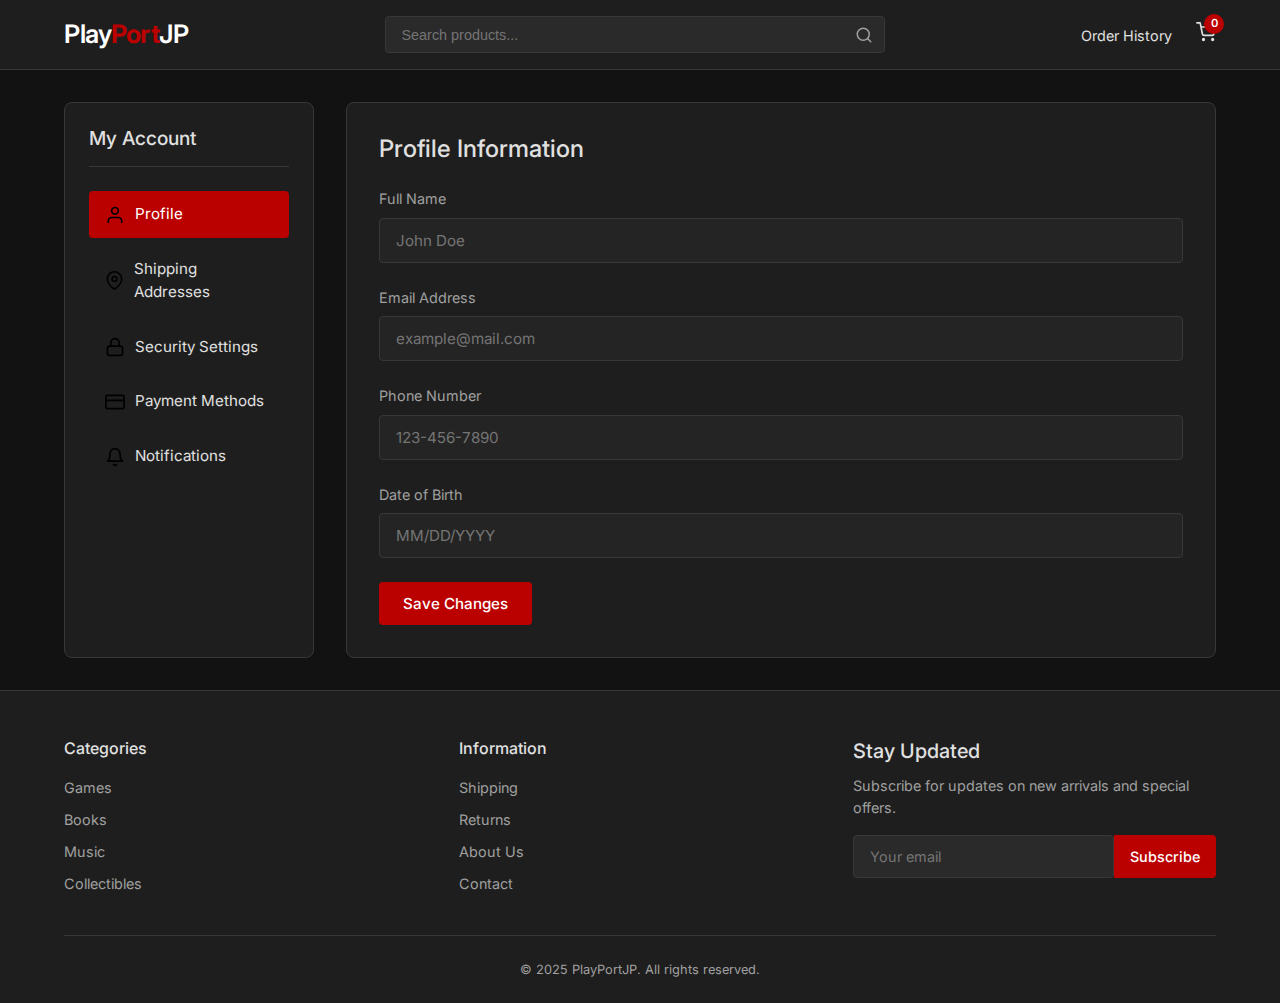
<file: account.html>
<!DOCTYPE html>
<html lang="en">
<head>
    <meta charset="UTF-8">
    <meta name="viewport" content="width=device-width, initial-scale=1.0">
    <title>Account Information - PlayPortJP</title>
    <link rel="stylesheet" href="style.css">
    <link rel="preconnect" href="https://fonts.googleapis.com">
    <link rel="preconnect" href="https://fonts.gstatic.com" crossorigin>
    <link href="https://fonts.googleapis.com/css2?family=Inter:wght@300;400;500;600&display=swap" rel="stylesheet">
    <style>
        /* アイコン代替用のスタイル */
        .icon {
            display: inline-block;
            width: 20px;
            height: 20px;
            margin-right: 10px;
            background-size: contain;
            background-repeat: no-repeat;
            background-position: center;
        }
        .icon-user {
            background-image: url("data:image/svg+xml,%3Csvg xmlns='http://www.w3.org/2000/svg' viewBox='0 0 24 24' fill='none' stroke='currentColor' stroke-width='2' stroke-linecap='round' stroke-linejoin='round'%3E%3Cpath d='M20 21v-2a4 4 0 0 0-4-4H8a4 4 0 0 0-4 4v2'%3E%3C/path%3E%3Ccircle cx='12' cy='7' r='4'%3E%3C/circle%3E%3C/svg%3E");
        }
        .icon-address {
            background-image: url("data:image/svg+xml,%3Csvg xmlns='http://www.w3.org/2000/svg' viewBox='0 0 24 24' fill='none' stroke='currentColor' stroke-width='2' stroke-linecap='round' stroke-linejoin='round'%3E%3Cpath d='M21 10c0 7-9 13-9 13s-9-6-9-13a9 9 0 0 1 18 0z'%3E%3C/path%3E%3Ccircle cx='12' cy='10' r='3'%3E%3C/circle%3E%3C/svg%3E");
        }
        .icon-security {
            background-image: url("data:image/svg+xml,%3Csvg xmlns='http://www.w3.org/2000/svg' viewBox='0 0 24 24' fill='none' stroke='currentColor' stroke-width='2' stroke-linecap='round' stroke-linejoin='round'%3E%3Crect x='3' y='11' width='18' height='11' rx='2' ry='2'%3E%3C/rect%3E%3Cpath d='M7 11V7a5 5 0 0 1 10 0v4'%3E%3C/path%3E%3C/svg%3E");
        }
        .icon-payment {
            background-image: url("data:image/svg+xml,%3Csvg xmlns='http://www.w3.org/2000/svg' viewBox='0 0 24 24' fill='none' stroke='currentColor' stroke-width='2' stroke-linecap='round' stroke-linejoin='round'%3E%3Crect x='1' y='4' width='22' height='16' rx='2' ry='2'%3E%3C/rect%3E%3Cline x1='1' y1='10' x2='23' y2='10'%3E%3C/line%3E%3C/svg%3E");
        }
        .icon-notification {
            background-image: url("data:image/svg+xml,%3Csvg xmlns='http://www.w3.org/2000/svg' viewBox='0 0 24 24' fill='none' stroke='currentColor' stroke-width='2' stroke-linecap='round' stroke-linejoin='round'%3E%3Cpath d='M18 8A6 6 0 0 0 6 8c0 7-3 9-3 9h18s-3-2-3-9'%3E%3C/path%3E%3Cpath d='M13.73 21a2 2 0 0 1-3.46 0'%3E%3C/path%3E%3C/svg%3E");
        }
        .icon-order {
            background-image: url("data:image/svg+xml,%3Csvg xmlns='http://www.w3.org/2000/svg' viewBox='0 0 24 24' fill='none' stroke='currentColor' stroke-width='2' stroke-linecap='round' stroke-linejoin='round'%3E%3Cpath d='M21 16V8a2 2 0 0 0-1-1.73l-7-4a2 2 0 0 0-2 0l-7 4A2 2 0 0 0 3 8v8a2 2 0 0 0 1 1.73l7 4a2 2 0 0 0 2 0l7-4A2 2 0 0 0 21 16z'%3E%3C/path%3E%3Cpolyline points='3.27 6.96 12 12.01 20.73 6.96'%3E%3C/polyline%3E%3Cline x1='12' y1='22.08' x2='12' y2='12'%3E%3C/line%3E%3C/svg%3E");
        }
        .icon-plus {
            background-image: url("data:image/svg+xml,%3Csvg xmlns='http://www.w3.org/2000/svg' viewBox='0 0 24 24' fill='none' stroke='currentColor' stroke-width='2' stroke-linecap='round' stroke-linejoin='round'%3E%3Cline x1='12' y1='5' x2='12' y2='19'%3E%3C/line%3E%3Cline x1='5' y1='12' x2='19' y2='12'%3E%3C/line%3E%3C/svg%3E");
            display: inline-block;
            width: 16px;
            height: 16px;
            margin-right: 6px;
            vertical-align: middle;
        }
        
        /* CSS変数を追加 */
        :root {
            --primary-transparent: rgba(187, 0, 0, 0.2);
        }
        
        /* アカウント表示用の追加スタイル */
        .account-sidebar li {
            display: flex;
            align-items: center;
        }
        
        /* サイドバーが活性化されたらアイコンも白くする */
        .account-sidebar li.active .icon {
            filter: brightness(5);
        }
        
        .payment-card-icon {
            font-size: 24px;
            margin-right: 10px;
            color: var(--primary);
        }
        
        /* クレジットカードアイコン代替 */
        .card-visa {
            background-image: url("data:image/svg+xml,%3Csvg xmlns='http://www.w3.org/2000/svg' viewBox='0 0 48 48'%3E%3Cpath fill='%230066b2' d='M45 35c0 2.209-1.791 4-4 4H7c-2.209 0-4-1.791-4-4V13c0-2.209 1.791-4 4-4h34c2.209 0 4 1.791 4 4v22z'/%3E%3Cpath fill='%23fff' d='M15.186 19l-2.626 7.832c0 0-0.667-3.313-0.826-3.729-1.62-3.829-4.827-4.062-4.827-4.062l3.112 11.05 3.702-0.002 5.561-11.089h-4.096zM19.32 30.089h3.378l2.111-11.089h-3.378l-2.111 11.089zM45 16.126v-0.503c0 0-1.62-0.61-3.338-0.62-1.831-0.012-5.897 0.496-5.897 3.766 0 2.945 4.862 2.994 4.862 4.55 0 1.556-4.271 1.282-5.677 0.304l-0.104 0.581c0 0 1.619 0.782 4.09 0.782 2.47 0 6.006-1.022 6.006-3.806 0-2.895-4.914-3.174-4.914-4.55 0-1.376 3.709-1.203 5.972-0.304v-0.2zM33.405 19h-2.664l-3.767 8.675-0.408-2.051-1.229-6.103c0 0-0.395-0.521-1.289-0.521h-4.127l-0.049 0.208c0 0 1.289 0.271 2.807 1.184l2.328 9.698h3.485l5.913-11.089z'/%3E%3C/svg%3E");
            width: 40px;
            height: 40px;
            display: inline-block;
        }
        
        .card-mastercard {
            background-image: url("data:image/svg+xml,%3Csvg xmlns='http://www.w3.org/2000/svg' viewBox='0 0 48 48'%3E%3Cpath fill='%23ff5f00' d='M32 24c0 3.506-1.613 6.644-4.138 8.688-2.525 2.044-5.981 2.912-9.254 2.31-3.273-0.602-6.093-2.585-7.753-5.456-1.66-2.871-1.994-6.313-0.91-9.444 1.084-3.131 3.537-5.62 6.722-6.835 3.185-1.215 6.768-1.027 9.807 0.512 3.039 1.54 5.15 4.382 5.789 7.79'/%3E%3Cpath fill='%23eb001b' d='M17.064 33.391a11.96 11.96 0 0 1-6.97-6.736 11.96 11.96 0 0 1 1.34-11.271c1.642-2.292 4.142-3.896 6.916-4.433l0.388 1.684a10.3 10.3 0 0 0-5.949 3.812 10.3 10.3 0 0 0-1.154 9.699 10.3 10.3 0 0 0 6 5.798l-0.571 1.447z'/%3E%3Cpath fill='%23f79e1b' d='M33 24c0 3.374-1.496 6.443-4 8.5-2.504 2.057-5.996 2.947-9.29 2.36l0.388-1.635c2.79 0.498 5.696-0.258 7.802-2.025 2.106-1.767 3.31-4.356 3.31-7.2s-1.204-5.433-3.31-7.2c-2.106-1.767-5.012-2.523-7.802-2.025l-0.388-1.635c3.294-0.587 6.786 0.303 9.29 2.36 2.504 2.057 4 5.126 4 8.5z'/%3E%3C/svg%3E");
            width: 40px;
            height: 40px;
            display: inline-block;
        }
    </style>
</head>
<body>
    <header>
        <div class="container header-container">
            <div class="logo">
                <a href="index.html">
                    <h1>Play<span>Port</span>JP</h1>
                </a>
            </div>
            <div class="search-container">
                <form action="search-results.html" method="get" id="search-form">
                    <input type="search" placeholder="Search products..." aria-label="Search" name="query" id="search-input">
                    <button type="submit" id="search-button">
                        <svg xmlns="http://www.w3.org/2000/svg" width="18" height="18" viewBox="0 0 24 24" fill="none" stroke="currentColor" stroke-width="2" stroke-linecap="round" stroke-linejoin="round">
                            <circle cx="11" cy="11" r="8"></circle>
                            <line x1="21" y1="21" x2="16.65" y2="16.65"></line>
                        </svg>
                    </button>
                </form>
            </div>
            <nav>
                <ul>
                    <li><a href="order-history.html">Order History</a></li>
                    <li class="cart-icon">
                        <a href="cart.html" id="cart-link">
                            <svg xmlns="http://www.w3.org/2000/svg" width="20" height="20" viewBox="0 0 24 24" fill="none" stroke="currentColor" stroke-width="2" stroke-linecap="round" stroke-linejoin="round">
                                <circle cx="9" cy="21" r="1"></circle>
                                <circle cx="20" cy="21" r="1"></circle>
                                <path d="M1 1h4l2.68 13.39a2 2 0 0 0 2 1.61h9.72a2 2 0 0 0 2-1.61L23 6H6"></path>
                            </svg>
                            <span class="cart-count" id="cart-count">0</span>
                        </a>
                    </li>
                </ul>
            </nav>
        </div>
    </header>

    <main>
        <div class="container">
            <div class="account-container">
                <div class="account-sidebar">
                    <h2>My Account</h2>
                    <ul>
                        <li class="active" data-tab="profile"><span class="icon icon-user"></span> Profile</li>
                        <li data-tab="addresses"><span class="icon icon-address"></span> Shipping Addresses</li>
                        <li data-tab="security"><span class="icon icon-security"></span> Security Settings</li>
                        <li data-tab="payment"><span class="icon icon-payment"></span> Payment Methods</li>
                        <li data-tab="notifications"><span class="icon icon-notification"></span> Notifications</li>
                    </ul>
                </div>

                <div class="account-content">
                    <!-- Profile Information -->
                    <div class="account-tab active" id="profile">
                        <h2>Profile Information</h2>
                        <form id="profile-form">
                            <div class="form-group">
                                <label for="fullname">Full Name</label>
                                <input type="text" id="fullname" name="fullname" placeholder="John Doe">
                            </div>
                            <div class="form-group">
                                <label for="email">Email Address</label>
                                <input type="email" id="email" name="email" placeholder="example@mail.com">
                            </div>
                            <div class="form-group">
                                <label for="phone">Phone Number</label>
                                <input type="tel" id="phone" name="phone" placeholder="123-456-7890">
                            </div>
                            <div class="form-group">
                                <label for="birthday">Date of Birth</label>
                                <input type="text" id="birthday" name="birthday" placeholder="MM/DD/YYYY">
                            </div>
                            <button type="submit" class="btn">Save Changes</button>
                        </form>
                    </div>

                    <!-- Shipping Addresses -->
                    <div class="account-tab" id="addresses">
                        <h2>Shipping Addresses</h2>
                        <div class="address-list">
                            <div class="address-item">
                                <h3>Home <span class="default-badge">Default</span></h3>
                                <p>123 Main Street</p>
                                <p>Apt 101</p>
                                <p>New York, NY 10001</p>
                                <div class="address-actions">
                                    <button class="btn-small">Edit</button>
                                    <button class="btn-small btn-delete">Delete</button>
                                </div>
                            </div>
                            <div class="address-item">
                                <h3>Work</h3>
                                <p>456 Business Ave</p>
                                <p>5th Floor</p>
                                <p>New York, NY 10002</p>
                                <div class="address-actions">
                                    <button class="btn-small">Edit</button>
                                    <button class="btn-small">Set as Default</button>
                                    <button class="btn-small btn-delete">Delete</button>
                                </div>
                            </div>
                        </div>
                        <button class="btn" id="add-address-btn"><span class="icon-plus"></span> Add New Address</button>
                    </div>

                    <!-- Security Settings -->
                    <div class="account-tab" id="security">
                        <h2>Security Settings</h2>
                        <form id="security-form">
                            <div class="form-group">
                                <label for="current-password">Current Password</label>
                                <input type="password" id="current-password" name="current-password">
                            </div>
                            <div class="form-group">
                                <label for="new-password">New Password</label>
                                <input type="password" id="new-password" name="new-password">
                            </div>
                            <div class="form-group">
                                <label for="confirm-password">Confirm Password</label>
                                <input type="password" id="confirm-password" name="confirm-password">
                            </div>
                            <div class="form-group checkbox-group">
                                <input type="checkbox" id="two-factor" name="two-factor">
                                <label for="two-factor">Enable Two-Factor Authentication</label>
                            </div>
                            <button type="submit" class="btn">Save Changes</button>
                        </form>
                    </div>

                    <!-- Payment Methods -->
                    <div class="account-tab" id="payment">
                        <h2>Payment Methods</h2>
                        <div class="payment-list">
                            <div class="payment-item">
                                <div class="payment-icon"><span class="card-visa"></span></div>
                                <div class="payment-details">
                                    <h3>VISA Card <span class="default-badge">Default</span></h3>
                                    <p>**** **** **** 1234</p>
                                    <p>Expires: 12/25</p>
                                </div>
                                <div class="payment-actions">
                                    <button class="btn-small">Edit</button>
                                    <button class="btn-small btn-delete">Delete</button>
                                </div>
                            </div>
                            <div class="payment-item">
                                <div class="payment-icon"><span class="card-mastercard"></span></div>
                                <div class="payment-details">
                                    <h3>Mastercard</h3>
                                    <p>**** **** **** 5678</p>
                                    <p>Expires: 09/27</p>
                                </div>
                                <div class="payment-actions">
                                    <button class="btn-small">Edit</button>
                                    <button class="btn-small">Set as Default</button>
                                    <button class="btn-small btn-delete">Delete</button>
                                </div>
                            </div>
                        </div>
                        <button class="btn" id="add-payment-btn"><span class="icon-plus"></span> Add New Payment Method</button>
                    </div>

                    <!-- Notification Settings -->
                    <div class="account-tab" id="notifications">
                        <h2>Notification Settings</h2>
                        <form id="notifications-form">
                            <div class="form-group checkbox-group">
                                <input type="checkbox" id="email-order" name="email-order" checked>
                                <label for="email-order">Receive order status updates via email</label>
                            </div>
                            <div class="form-group checkbox-group">
                                <input type="checkbox" id="email-promo" name="email-promo" checked>
                                <label for="email-promo">Receive promotions and sales information via email</label>
                            </div>
                            <div class="form-group checkbox-group">
                                <input type="checkbox" id="email-news" name="email-news">
                                <label for="email-news">Receive newsletters</label>
                            </div>
                            <div class="form-group checkbox-group">
                                <input type="checkbox" id="sms-order" name="sms-order" checked>
                                <label for="sms-order">Receive order status updates via SMS</label>
                            </div>
                            <div class="form-group checkbox-group">
                                <input type="checkbox" id="sms-promo" name="sms-promo">
                                <label for="sms-promo">Receive promotions and sales information via SMS</label>
                            </div>
                            <button type="submit" class="btn">Save Changes</button>
                        </form>
                    </div>
                </div>
            </div>
        </div>
    </main>

    <footer>
        <div class="container">
            <div class="footer-content">
                <div class="footer-nav">
                    <h3>Categories</h3>
                    <ul>
                        <li><a href="category.html?cat=games">Games</a></li>
                        <li><a href="category.html?cat=books">Books</a></li>
                        <li><a href="category.html?cat=music">Music</a></li>
                        <li><a href="category.html?cat=collectibles">Collectibles</a></li>
                    </ul>
                </div>
                <div class="footer-nav">
                    <h3>Information</h3>
                    <ul>
                        <li><a href="shipping.html">Shipping</a></li>
                        <li><a href="returns.html">Returns</a></li>
                        <li><a href="about.html">About Us</a></li>
                        <li><a href="contact.html">Contact</a></li>
                    </ul>
                </div>
                <div class="footer-newsletter">
                    <h3>Stay Updated</h3>
                    <p>Subscribe for updates on new arrivals and special offers.</p>
                    <form id="newsletter-form">
                        <input type="email" placeholder="Your email" aria-label="Email for newsletter" id="newsletter-email" required>
                        <button type="submit">Subscribe</button>
                    </form>
                </div>
            </div>
            <div class="copyright">
                <p>&copy; 2025 PlayPortJP. All rights reserved.</p>
            </div>
        </div>
    </footer>

    <!-- JavaScript files -->
    <script src="js/common.js"></script>
    <script src="js/account.js"></script>
</body>
</html>
</file>
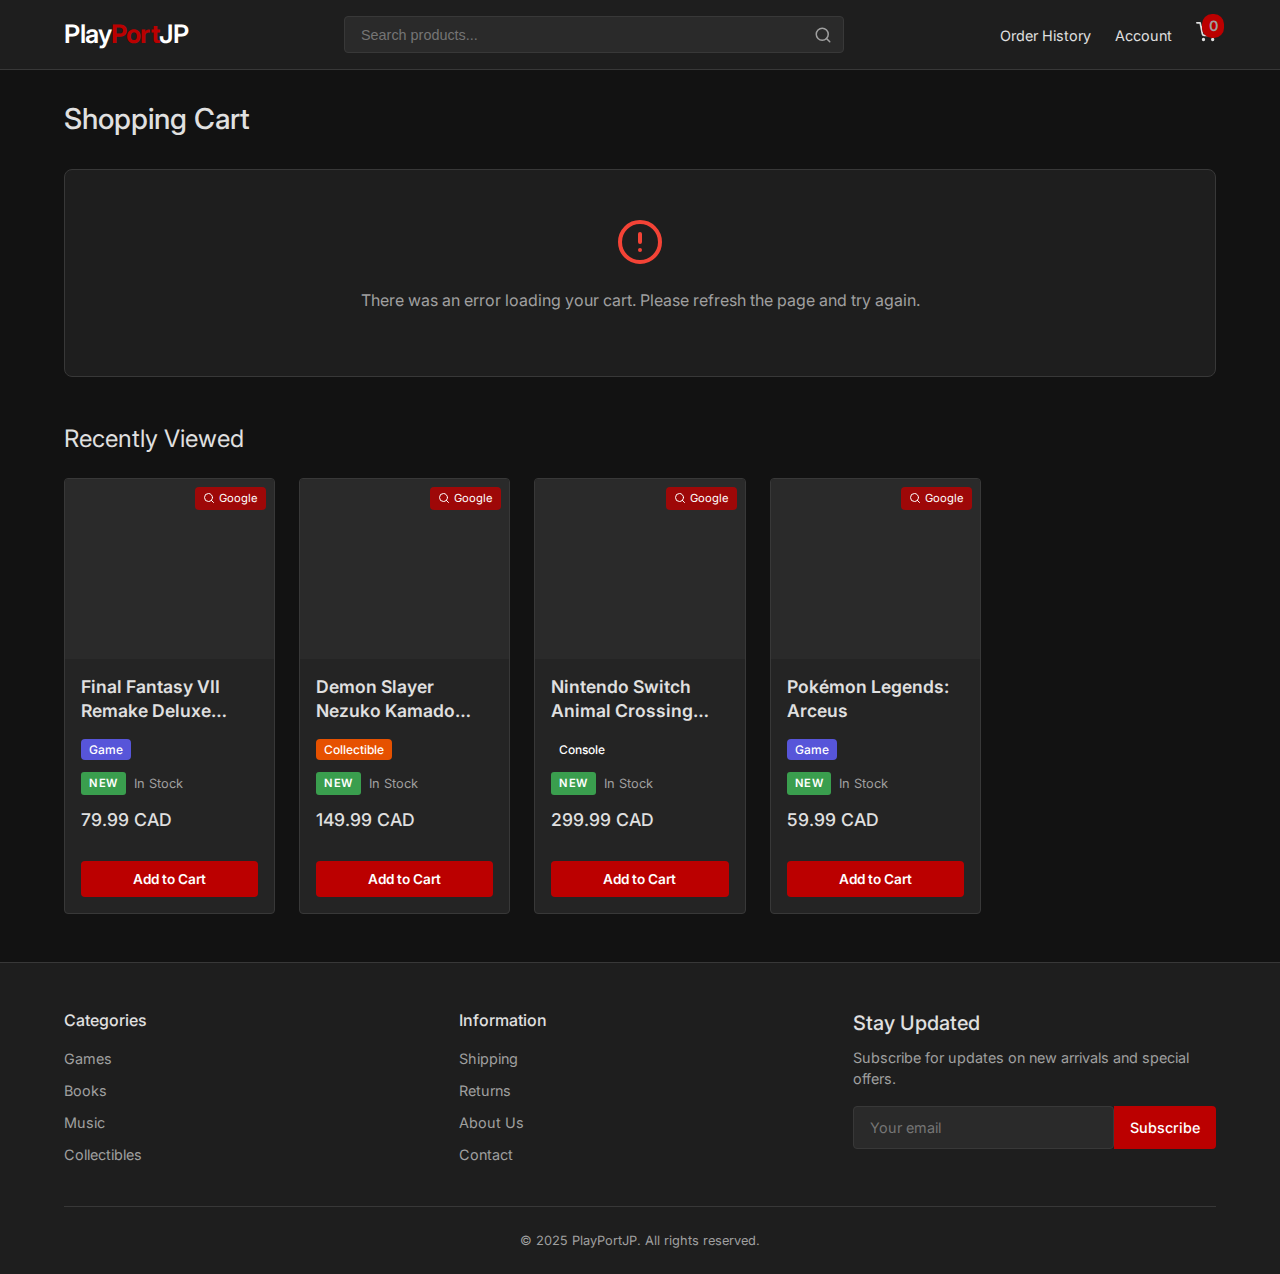
<file: cart.html>
<!DOCTYPE html>
<html lang="en">
<head>
    <meta charset="UTF-8">
    <meta name="viewport" content="width=device-width, initial-scale=1.0">
    <title>Shopping Cart - PlayPortJP</title>
    <meta name="description" content="Your shopping cart at PlayPortJP - Premium Japanese games, books, music, and collectibles.">
    <link rel="stylesheet" href="style.css">
    <link rel="preconnect" href="https://fonts.googleapis.com">
    <link rel="preconnect" href="https://fonts.gstatic.com" crossorigin>
    <link href="https://fonts.googleapis.com/css2?family=Inter:wght@300;400;500;600&display=swap" rel="stylesheet">
    
<style>
    /* カートページ用スタイル */
    .page-title {
        margin: 2rem 0;
        font-size: 1.8rem;
        font-weight: 500;
    }
    
    .cart-container {
        display: grid;
        grid-template-columns: 1fr 350px;
        gap: 2rem;
        margin-bottom: 3rem;
    }
    
    .cart-empty {
        background-color: var(--surface);
        border-radius: 8px;
        padding: 3rem 2rem;
        text-align: center;
        margin-bottom: 2rem;
        border: 1px solid var(--border);
    }
    
    .cart-empty svg {
        width: 64px;
        height: 64px;
        margin-bottom: 1.5rem;
        color: var(--text-secondary);
    }
    
    .cart-empty h2 {
        font-size: 1.4rem;
        margin-bottom: 1rem;
        font-weight: 400;
    }
    
    .cart-empty p {
        color: var(--text-secondary);
        margin-bottom: 1.5rem;
    }
    
    .btn-continue-shopping {
        display: inline-block;
        padding: 0.7rem 1.5rem;
        background-color: var(--primary);
        color: white;
        border-radius: 4px;
        text-decoration: none;
        font-weight: 500;
        transition: background-color 0.2s;
    }
    
    .btn-continue-shopping:hover {
        background-color: var(--primary-hover);
        color: white;
    }
    
    .cart-items {
        background-color: var(--surface);
        border-radius: 8px;
        border: 1px solid var(--border);
        overflow: hidden;
    }
    
    .cart-header {
        padding: 1rem 1.5rem;
        border-bottom: 1px solid var(--border);
        display: flex;
        justify-content: space-between;
        align-items: center;
    }
    
    .cart-header h2 {
        font-size: 1.2rem;
        margin: 0;
        font-weight: 500;
    }
    
    .cart-count {
        color: var(--text-secondary);
        font-size: 0.9rem;
    }
    
    .cart-item {
        display: flex;
        padding: 1.5rem;
        border-bottom: 1px solid var(--border);
        position: relative;
    }
    
    .cart-item:last-child {
        border-bottom: none;
    }
    
    .item-image {
        width: 100px;
        height: 100px;
        background-color: var(--surface-lighter);
        border-radius: 4px;
        margin-right: 1.5rem;
        flex-shrink: 0;
        border: 1px solid var(--border);
        display: flex;
        justify-content: center;
        align-items: center;
        overflow: hidden;
    }
    
    .item-image svg {
        width: 48px;
        height: 48px;
        opacity: 0.8;
    }
    
    .item-details {
        flex-grow: 1;
        min-width: 0;
    }
    
    .item-title {
        font-size: 1.1rem;
        font-weight: 500;
        margin-bottom: 0.5rem;
        color: white;
        position: relative;
        padding-right: 32px;
    }
    
    .item-title a {
        color: white;
        text-decoration: none;
    }
    
    .item-title a:hover {
        color: var(--primary);
    }
    
    .remove-item {
        position: absolute;
        right: 0;
        top: 0;
        background: none;
        border: none;
        color: var(--text-secondary);
        cursor: pointer;
        padding: 0;
        display: flex;
        align-items: center;
        justify-content: center;
        transition: color 0.2s ease;
    }
    
    .remove-item:hover {
        color: var(--primary);
    }
    
    .item-meta {
        display: flex;
        gap: 0.75rem;
        margin-bottom: 0.75rem;
        flex-wrap: wrap;
    }
    
    .meta-tag {
        font-size: 0.75rem;
        padding: 0.2rem 0.5rem;
        border-radius: 4px;
        color: white;
        font-weight: 500;
    }
    
    .meta-tag.game {
        background-color: #5755d9;
    }
    
    .meta-tag.book {
        background-color: #2e7d32;
    }
    
    .meta-tag.music {
        background-color: #9c27b0;
    }
    
    .meta-tag.collectible {
        background-color: #e65100;
    }
    
    .meta-tag.other {
        background-color: var(--surface-lighter);
        color: var(--text-secondary);
    }
    
    .condition-badge {
        display: inline-block;
        padding: 0.2rem 0.5rem;
        border-radius: 3px;
        font-size: 0.7rem;
        font-weight: 600;
        text-transform: uppercase;
        letter-spacing: 0.5px;
    }
    
    .condition-badge.new {
        background-color: #3a9e4e;
        color: white;
    }
    
    .condition-badge.used {
        background-color: #2c7cb0;
        color: white;
    }
    
    .item-attributes {
        color: var(--text-secondary);
        font-size: 0.85rem;
        margin-bottom: 1rem;
    }
    
    .item-price-qty {
        display: flex;
        justify-content: space-between;
        align-items: center;
    }
    
    .item-price {
        font-size: 1.1rem;
        font-weight: 500;
        color: white;
    }
    
    .quantity-control {
        display: flex;
        align-items: center;
    }
    
    .quantity-btn {
        width: 28px;
        height: 28px;
        background-color: var(--surface-lighter);
        border: 1px solid var(--border);
        color: var(--text-primary);
        font-size: 1.2rem;
        display: flex;
        align-items: center;
        justify-content: center;
        cursor: pointer;
        transition: background-color 0.2s;
        padding: 0;
    }
    
    .quantity-btn:hover {
        background-color: var(--card);
    }
    
    .quantity-btn.minus {
        border-radius: 4px 0 0 4px;
    }
    
    .quantity-btn.plus {
        border-radius: 0 4px 4px 0;
    }
    
    .quantity-input {
        width: 40px;
        height: 28px;
        border: 1px solid var(--border);
        border-left: none;
        border-right: none;
        background-color: var(--surface-lighter);
        color: var(--text-primary);
        text-align: center;
        font-size: 0.9rem;
    }
    
    .quantity-input:focus {
        outline: none;
    }
    
    .cart-order-summary {
        background-color: var(--surface);
        border-radius: 8px;
        border: 1px solid var(--border);
        padding: 1.5rem;
        align-self: start;
    }
    
    .summary-title {
        font-size: 1.2rem;
        margin-bottom: 1.5rem;
        font-weight: 500;
        color: white;
        padding-bottom: 1rem;
        border-bottom: 1px solid var(--border);
    }
    
    .summary-row {
        display: flex;
        justify-content: space-between;
        margin-bottom: 1rem;
        font-size: 0.95rem;
    }
    
    .summary-row.total {
        font-size: 1.1rem;
        font-weight: 500;
        color: white;
        padding-top: 1rem;
        margin-top: 1rem;
        border-top: 1px solid var(--border);
    }
    
    .summary-label {
        color: var(--text-secondary);
    }
    
    .summary-value {
        font-weight: 500;
    }
    
    .checkout-btn {
        display: block;
        width: 100%;
        padding: 0.9rem 0;
        background-color: var(--primary);
        color: white;
        border: none;
        border-radius: 4px;
        font-weight: 600;
        font-size: 0.95rem;
        margin-top: 1.5rem;
        cursor: pointer;
        transition: background-color 0.2s;
        text-align: center;
        text-decoration: none;
    }
    
    .checkout-btn:hover {
        background-color: var(--primary-hover);
    }
    
    .promo-code {
        margin-top: 1.5rem;
    }
    
    .promo-label {
        font-size: 0.9rem;
        color: var(--text-secondary);
        margin-bottom: 0.5rem;
    }
    
    .promo-input-group {
        display: flex;
    }
    
    .promo-input {
        flex-grow: 1;
        padding: 0.6rem 1rem;
        border: 1px solid var(--border);
        border-radius: 4px 0 0 4px;
        background-color: var(--surface-lighter);
        color: var(--text-primary);
        font-size: 0.9rem;
    }
    
    .promo-input:focus {
        outline: none;
        box-shadow: 0 0 0 2px var(--focus-ring);
    }
    
    .promo-btn {
        padding: 0.6rem 1rem;
        background-color: var(--surface-lighter);
        border: 1px solid var(--border);
        border-left: none;
        border-radius: 0 4px 4px 0;
        color: var(--text-primary);
        font-weight: 500;
        cursor: pointer;
        transition: background-color 0.2s;
    }
    
    .promo-btn:hover {
        background-color: var(--card);
    }
    
    .payment-methods {
        margin-top: 1.5rem;
        padding-top: 1.5rem;
        border-top: 1px solid var(--border);
    }
    
    .payment-title {
        font-size: 0.9rem;
        color: var(--text-secondary);
        margin-bottom: 1rem;
    }
    
    .payment-icons {
        display: flex;
        gap: 0.75rem;
        flex-wrap: wrap;
    }
    
    .payment-icon {
        width: 50px;
        height: 30px;
        background-color: var(--surface-lighter);
        border-radius: 4px;
        display: flex;
        align-items: center;
        justify-content: center;
        opacity: 0.8;
        font-size: 0.75rem;
        font-weight: 500;
        color: var(--text-primary);
    }
    
    .recently-viewed {
        margin-top: 3rem;
        margin-bottom: 3rem;
    }
    
    .recently-viewed h2 {
        margin-bottom: 1.5rem;
        font-size: 1.5rem;
        font-weight: 400;
    }
    
    .product-grid {
        display: grid;
        grid-template-columns: repeat(auto-fill, minmax(200px, 1fr));
        gap: 1.5rem;
    }
    
    /* ショッピングカートが空の場合のレイアウト */
    .cart-section-empty .cart-container {
        display: block;
    }
    
    /* ローディング表示 */
    .cart-loading {
        background-color: var(--surface);
        border-radius: 8px;
        padding: 3rem 2rem;
        text-align: center;
        margin-bottom: 2rem;
        border: 1px solid var(--border);
    }
    
    .cart-loading svg {
        width: 48px;
        height: 48px;
        color: var(--text-secondary);
        animation: spin 1.5s linear infinite;
    }
    
    @keyframes spin {
        0% { transform: rotate(0deg); }
        100% { transform: rotate(360deg); }
    }
    
    .cart-loading p {
        margin-top: 1rem;
        color: var(--text-secondary);
    }
    
    /* モバイル対応 */
    @media (max-width: 992px) {
        .cart-container {
            grid-template-columns: 1fr;
        }
        
        .cart-items {
            margin-bottom: 2rem;
        }
    }
    
    @media (max-width: 768px) {
        .cart-item {
            flex-direction: column;
        }
        
        .item-image {
            width: 100%;
            margin-right: 0;
            margin-bottom: 1rem;
        }
        
        .item-price-qty {
            flex-direction: column;
            align-items: flex-start;
            gap: 1rem;
        }
    }
    
    @media (max-width: 480px) {
        .product-grid {
            grid-template-columns: 1fr;
        }
    }
    
    /* Google検索リンクのスタイル */
    .search-image-link {
        position: absolute;
        top: 8px;
        right: 8px;
        background-color: rgba(187, 0, 0, 0.8);
        color: white;
        padding: 0.2rem 0.5rem;
        border-radius: 4px;
        font-size: 0.7rem;
        text-decoration: none;
        display: flex;
        align-items: center;
        gap: 0.25rem;
        transition: background-color 0.2s;
        z-index: 2;
    }
    
    .search-image-link:hover {
        background-color: var(--primary);
        color: white;
    }
    
    .search-image-link svg {
        width: 12px;
        height: 12px;
    }
    
    /* 商品画像コンテナの位置関係設定 */
    .product-image {
        position: relative;
        overflow: hidden;
    }
</style>
</head>
<body>
    <!-- ヘッダー -->
    <header>
        <div class="container header-container">
            <div class="logo">
                <a href="index.html">
                    <h1>Play<span>Port</span>JP</h1>
                </a>
            </div>
            <div class="search-container">
                <form action="search-results.html" method="get" id="search-form">
                    <input type="search" placeholder="Search products..." aria-label="Search" name="query" id="search-input">
                    <button type="submit" id="search-button">
                        <svg xmlns="http://www.w3.org/2000/svg" width="18" height="18" viewBox="0 0 24 24" fill="none" stroke="currentColor" stroke-width="2" stroke-linecap="round" stroke-linejoin="round">
                            <circle cx="11" cy="11" r="8"></circle>
                            <line x1="21" y1="21" x2="16.65" y2="16.65"></line>
                        </svg>
                    </button>
                </form>
            </div>
            <nav>
                <ul>
                    <li><a href="order-history.html">Order History</a></li>
                    <li><a href="account.html" id="account-link">Account</a></li>
                    <li class="cart-icon">
                        <a href="cart.html" id="cart-link">
                            <svg xmlns="http://www.w3.org/2000/svg" width="20" height="20" viewBox="0 0 24 24" fill="none" stroke="currentColor" stroke-width="2" stroke-linecap="round" stroke-linejoin="round">
                                <circle cx="9" cy="21" r="1"></circle>
                                <circle cx="20" cy="21" r="1"></circle>
                                <path d="M1 1h4l2.68 13.39a2 2 0 0 0 2 1.61h9.72a2 2 0 0 0 2-1.61L23 6H6"></path>
                            </svg>
                            <span class="cart-count" id="cart-count">0</span>
                        </a>
                    </li>
                </ul>
            </nav>
        </div>
    </header>

    <main>
        <div class="container">
            <h1 class="page-title">Shopping Cart</h1>

            <!-- ローディング表示 -->
            <div class="cart-loading" id="cart-loading">
                <svg xmlns="http://www.w3.org/2000/svg" viewBox="0 0 24 24" fill="none" stroke="currentColor" stroke-width="2" stroke-linecap="round" stroke-linejoin="round">
                    <circle cx="12" cy="12" r="10"></circle>
                    <path d="M12 6v6l4 2"></path>
                </svg>
                <p>Loading your cart...</p>
            </div>

            <!-- カート内容 - 初期状態では非表示 -->
            <section class="cart-section" style="display: none;">
                <div class="cart-container">
                    <div class="cart-items">
                        <div class="cart-header">
                            <h2>Cart Items</h2>
                            <span class="cart-count">0 items</span>
                        </div>
                        <!-- カートアイテムはJavaScriptで動的に追加されます -->
                    </div>
                    
                    <!-- 注文サマリー -->
                        <div class="cart-order-summary">
                        <h2 class="summary-title">Order Summary</h2>
                        <div class="summary-row">
                            <span class="summary-label">Subtotal (1 item)</span>
                            <span class="summary-value">79.99 CAD</span>
                        </div>
                        <div class="summary-row">
                            <span class="summary-label">Shipping</span>
                            <span class="summary-value">Free</span>
                        </div>
                        <div class="summary-row">
                            <span class="summary-label">Tax</span>
                            <span class="summary-value">-7.27 CAD</span>
                        </div>
                        <div class="summary-row total">
                            <span class="summary-label">Total</span>
                            <span class="summary-value">79.99 CAD</span>
                        </div>
                        
                        <a href="checkout.html" class="checkout-btn">Proceed to Checkout</a>
                        
                        <div class="promo-code">
                            <div class="promo-label">Have a promo code?</div>
                            <div class="promo-input-group">
                                <input type="text" class="promo-input" placeholder="Enter code" id="promo-code-input">
                                <button class="promo-btn" id="apply-promo">Apply</button>
                            </div>
                        </div>
                        
                        <div class="payment-methods">
                            <div class="payment-title">Accepted Payment Methods</div>
                            <div class="payment-icons">
                                <div class="payment-icon">Visa</div>
                                <div class="payment-icon">MC</div>
                                <div class="payment-icon">Amex</div>
                                <div class="payment-icon">PayPal</div>
                                <div class="payment-icon">Apple</div>
                            </div>
                        </div>
                    </div>
                </div>
            </section>
            
            <!-- 空のカートの表示（初期状態では非表示） -->
            <section class="recently-viewed">
                <h2>Recently Viewed</h2>
                <div class="product-grid">
                    <!-- 製品1 -->
                    <div class="product-card" data-product-id="jp001" data-product-price="79.99" data-product-name="Final Fantasy VII Remake Deluxe Edition" data-product-image="images/products/ff7-remake.jpg">
                        <a href="product-detail.html?id=jp001" class="product-link">
                            <div class="product-image">
                                <a href="https://www.google.com/search?q=Final%20Fantasy%20VII%20Remake%20Deluxe%20Edition&tbm=isch" class="search-image-link" target="_blank">
                                    <svg xmlns="http://www.w3.org/2000/svg" width="12" height="12" viewBox="0 0 24 24" fill="none" stroke="currentColor" stroke-width="2" stroke-linecap="round" stroke-linejoin="round">
                                        <circle cx="11" cy="11" r="8"></circle>
                                        <line x1="21" y1="21" x2="16.65" y2="16.65"></line>
                                    </svg>
                                    Google
                                </a>
                            </div>
                            <div class="product-details">
                                <h3>Final Fantasy VII Remake Deluxe Edition</h3>
                                <div class="product-meta">
                                    <span class="meta-tag game">Game</span>
                                </div>
                                <div class="product-condition">
                                    <span class="condition-badge new">NEW</span>
                                    <span class="stock-status in-stock">In Stock</span>
                                </div>
                                <p class="product-price">79.99 CAD</p>
                            </div>
                        </a>
                        <div class="product-action-container">
                            <button class="btn btn-primary add-to-cart" data-id="jp001">Add to Cart</button>
                        </div>
                    </div>
                    
                    <!-- 製品2 -->
                    <div class="product-card" data-product-id="jp002" data-product-price="149.99" data-product-name="Demon Slayer Nezuko Kamado Figure" data-product-image="images/products/nezuko-figure.jpg">
                        <a href="product-detail.html?id=jp002" class="product-link">
                            <div class="product-image">
                                <a href="https://www.google.com/search?q=Demon%20Slayer%20Nezuko%20Kamado%20Figure&tbm=isch" class="search-image-link" target="_blank">
                                    <svg xmlns="http://www.w3.org/2000/svg" width="12" height="12" viewBox="0 0 24 24" fill="none" stroke="currentColor" stroke-width="2" stroke-linecap="round" stroke-linejoin="round">
                                        <circle cx="11" cy="11" r="8"></circle>
                                        <line x1="21" y1="21" x2="16.65" y2="16.65"></line>
                                    </svg>
                                    Google
                                </a>
                            </div>
                            <div class="product-details">
                                <h3>Demon Slayer Nezuko Kamado Figure</h3>
                                <div class="product-meta">
                                    <span class="meta-tag collectible">Collectible</span>
                                </div>
                                <div class="product-condition">
                                    <span class="condition-badge new">NEW</span>
                                    <span class="stock-status in-stock">In Stock</span>
                                </div>
                                <p class="product-price">149.99 CAD</p>
                            </div>
                        </a>
                        <div class="product-action-container">
                            <button class="btn btn-primary add-to-cart" data-id="jp002">Add to Cart</button>
                        </div>
                    </div>
                    
                    <!-- 製品3 -->
                    <div class="product-card" data-product-id="jp003" data-product-price="299.99" data-product-name="Nintendo Switch Animal Crossing Edition" data-product-image="images/products/switch-ac.jpg">
                        <a href="product-detail.html?id=jp003" class="product-link">
                            <div class="product-image">
                                <a href="https://www.google.com/search?q=Nintendo%20Switch%20Animal%20Crossing%20Edition&tbm=isch" class="search-image-link" target="_blank">
                                    <svg xmlns="http://www.w3.org/2000/svg" width="12" height="12" viewBox="0 0 24 24" fill="none" stroke="currentColor" stroke-width="2" stroke-linecap="round" stroke-linejoin="round">
                                        <circle cx="11" cy="11" r="8"></circle>
                                        <line x1="21" y1="21" x2="16.65" y2="16.65"></line>
                                    </svg>
                                    Google
                                </a>
                            </div>
                            <div class="product-details">
                                <h3>Nintendo Switch Animal Crossing Edition</h3>
                                <div class="product-meta">
                                    <span class="meta-tag console">Console</span>
                                </div>
                                <div class="product-condition">
                                    <span class="condition-badge new">NEW</span>
                                    <span class="stock-status in-stock">In Stock</span>
                                </div>
                                <p class="product-price">299.99 CAD</p>
                            </div>
                        </a>
                        <div class="product-action-container">
                            <button class="btn btn-primary add-to-cart" data-id="jp003">Add to Cart</button>
                        </div>
                    </div>
                    
                    <!-- 製品4 -->
                    <div class="product-card" data-product-id="jp004" data-product-price="59.99" data-product-name="Pokémon Legends: Arceus" data-product-image="images/products/pokemon-arceus.jpg">
                        <a href="product-detail.html?id=jp004" class="product-link">
                            <div class="product-image">
                                <a href="https://www.google.com/search?q=Pokémon%20Legends%20Arceus&tbm=isch" class="search-image-link" target="_blank">
                                    <svg xmlns="http://www.w3.org/2000/svg" width="12" height="12" viewBox="0 0 24 24" fill="none" stroke="currentColor" stroke-width="2" stroke-linecap="round" stroke-linejoin="round">
                                        <circle cx="11" cy="11" r="8"></circle>
                                        <line x1="21" y1="21" x2="16.65" y2="16.65"></line>
                                    </svg>
                                    Google
                                </a>
                            </div>
                            <div class="product-details">
                                <h3>Pokémon Legends: Arceus</h3>
                                <div class="product-meta">
                                    <span class="meta-tag game">Game</span>
                                </div>
                                <div class="product-condition">
                                    <span class="condition-badge new">NEW</span>
                                    <span class="stock-status in-stock">In Stock</span>
                                </div>
                                <p class="product-price">59.99 CAD</p>
                            </div>
                        </a>
                        <div class="product-action-container">
                            <button class="btn btn-primary add-to-cart" data-id="jp004">Add to Cart</button>
                        </div>
                    </div>
                </div>
            </section>

            <style>
                /* 商品カードのレイアウト修正 */
                .product-card {
                    display: flex;
                    flex-direction: column;
                    min-height: 360px; /* カードの最小高さを設定 */
                }

                .product-image {
                    height: 180px; /* 画像エリアの高さを固定 */
                    flex-shrink: 0; /* 画像エリアが縮まないようにする */
                }

                .product-details {
                    display: flex;
                    flex-direction: column;
                    flex-grow: 1; /* 詳細部分が可能な限り広がるようにする */
                    padding: 1rem;
                }

                .product-details h3 {
                    font-size: 1.1rem;
                    margin-bottom: 0.75rem;
                    line-height: 1.4;
                    font-weight: 600;
                    min-height: 2.8rem; /* タイトルの最小高さを設定 */
                    display: -webkit-box;
                    -webkit-line-clamp: 2;
                    -webkit-box-orient: vertical;
                    overflow: hidden;
                }

                .product-meta {
                    margin-bottom: 0.75rem;
                }

                .product-condition {
                    margin-bottom: 0.75rem;
                    display: flex;
                    align-items: center;
                    gap: 0.5rem;
                }

                .product-price {
                    font-size: 1.1rem;
                    font-weight: 500;
                    margin-top: auto; /* 価格を下部に配置 */
                    margin-bottom: 0.75rem;
                }

                .product-action-container {
                    padding: 0 1rem 1rem 1rem;
                }

                /* ボタンスタイルをsearch-results.htmlに合わせる */
                .product-action-container .btn-primary {
                    width: 100%;
                    padding: 0.6rem 1rem;
                    border-radius: 4px;
                    cursor: pointer;
                    font-weight: 600;
                    font-size: 0.85rem;
                    text-align: center;
                    transition: background-color 0.2s;
                    background-color: var(--primary);
                    color: white;
                    border: none;
                }

                .product-action-container .btn-primary:hover {
                    background-color: var(--primary-hover);
                    color: white;
                }

                /* アクションリンクを調整 */
                .product-link {
                    display: flex;
                    flex-direction: column;
                    flex-grow: 1;
                    text-decoration: none;
                    color: inherit;
                }
            </style>

            <script>
                // 最近見た商品のAdd to Cartボタンのイベントリスナーを設定
                document.addEventListener('DOMContentLoaded', function() {
                    const addToCartButtons = document.querySelectorAll('.recently-viewed .add-to-cart');
                    
                    addToCartButtons.forEach(button => {
                        button.addEventListener('click', function(event) {
                            event.preventDefault();
                            event.stopPropagation();
                            
                            const productId = this.getAttribute('data-id');
                            const productCard = this.closest('.product-card');
                            const productName = productCard.getAttribute('data-product-name');
                            const productPrice = parseFloat(productCard.getAttribute('data-product-price'));
                            const productImage = productCard.getAttribute('data-product-image');
                            
                            if (window.cartManager) {
                                window.cartManager.addItem(
                                    productId,
                                    productName,
                                    productPrice,
                                    productImage,
                                    1
                                );
                                
                                // クリック時のフィードバック - search-results.htmlと同様
                                this.textContent = 'Added!';
                                setTimeout(() => {
                                    this.textContent = 'Add to Cart';
                                }, 1000);
                            }
                        });
                    });
                });
            </script>
        </div>
    </main>

    <!-- フッター -->
    <footer>
        <div class="container">
            <div class="footer-content">
                <div class="footer-nav">
                    <h3>Categories</h3>
                    <ul>
                        <li><a href="category.html?cat=games">Games</a></li>
                        <li><a href="category.html?cat=books">Books</a></li>
                        <li><a href="category.html?cat=music">Music</a></li>
                        <li><a href="category.html?cat=collectibles">Collectibles</a></li>
                    </ul>
                </div>
                <div class="footer-nav">
                    <h3>Information</h3>
                    <ul>
                        <li><a href="shipping.html">Shipping</a></li>
                        <li><a href="returns.html">Returns</a></li>
                        <li><a href="about.html">About Us</a></li>
                        <li><a href="contact.html">Contact</a></li>
                    </ul>
                </div>
                <div class="footer-newsletter">
                    <h3>Stay Updated</h3>
                    <p>Subscribe for updates on new arrivals and special offers.</p>
                    <form id="newsletter-form">
                        <input type="email" placeholder="Your email" aria-label="Email for newsletter" id="newsletter-email" required>
                        <button type="submit">Subscribe</button>
                    </form>
                </div>
            </div>
            <div class="copyright">
                <p>&copy; 2025 PlayPortJP. All rights reserved.</p>
            </div>
        </div>
    </footer>

    <!-- JavaScriptファイルの読み込み -->
    <script src="js/common.js"></script>
    <script src="js/cart.js"></script>
</body>
</html>
</file>
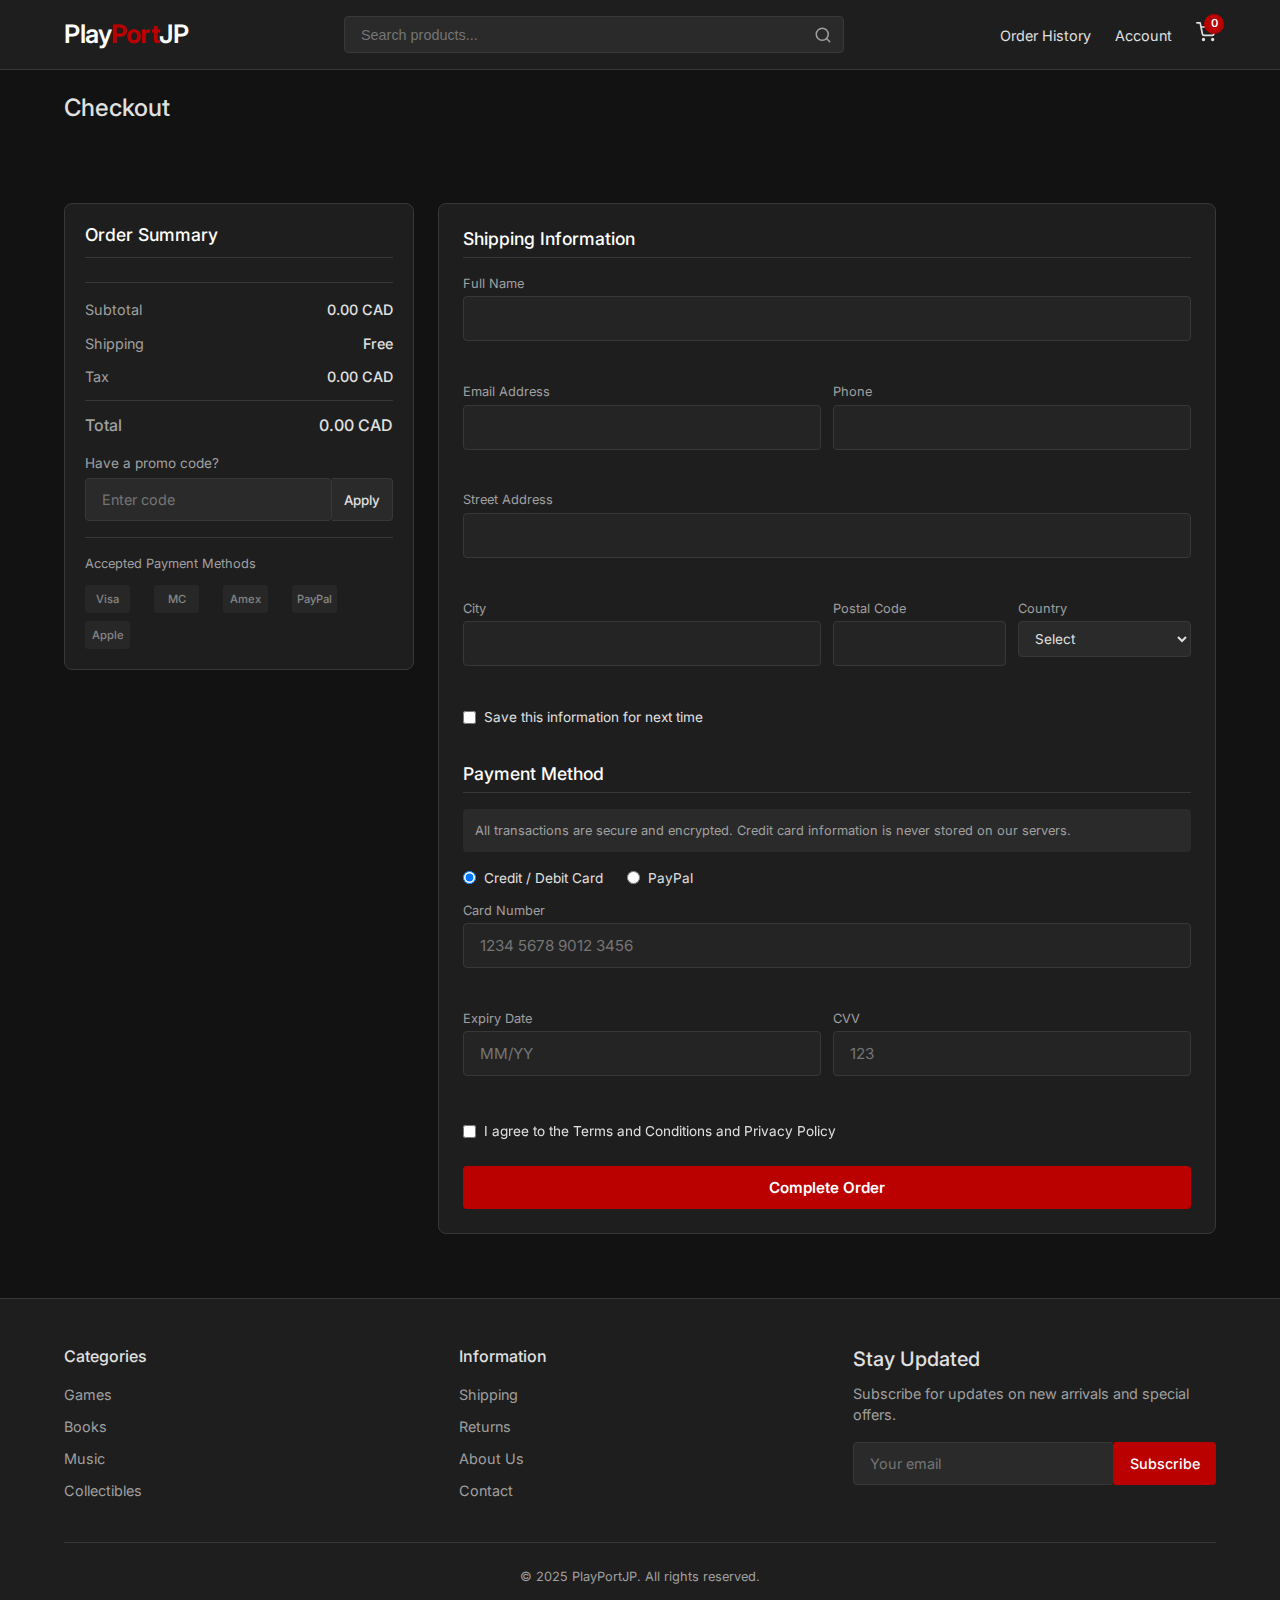
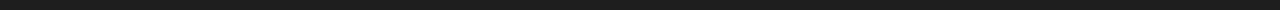
<file: checkout.html>
<!DOCTYPE html>
<html lang="en">
<head>
    <meta charset="UTF-8">
    <meta name="viewport" content="width=device-width, initial-scale=1.0">
    <title>Checkout - PlayPortJP</title>
    <meta name="description" content="Complete your purchase at PlayPortJP - Premium Japanese games, books, music, and collectibles.">
    <link rel="stylesheet" href="style.css">
    <link rel="preconnect" href="https://fonts.googleapis.com">
    <link rel="preconnect" href="https://fonts.gstatic.com" crossorigin>
    <link href="https://fonts.googleapis.com/css2?family=Inter:wght@300;400;500;600&display=swap" rel="stylesheet">
    <style>
        /* チェックアウトページ固有のスタイル */
        .page-title {
            margin: 1.5rem 0;
            font-size: 1.5rem;
            font-weight: 500;
        }
        
        /* エラーメッセージスタイル */
        .error-message {
            color: #f44336;
            font-size: 0.75rem;
            margin-top: 0.1rem;
            min-height: 1rem;
        }
        
        input.invalid, select.invalid {
            border-color: #f44336;
        }
        
        input.valid, select.valid {
            border-color: #4caf50;
        }
        
        /* 商品表示のスタイル調整 */
        .checkout-items {
            border-bottom: 1px solid var(--border);
            margin-bottom: 1rem;
            padding-bottom: 0.5rem;
            max-height: 300px;
            overflow-y: auto;
        }
        
        .checkout-item {
            display: flex;
            align-items: center;
            padding: 0.5rem 0;
            border-bottom: 1px solid var(--border);
        }
        
        .checkout-item:last-child {
            border-bottom: none;
        }
        
        .checkout-item-image {
            width: 50px;
            height: 50px;
            background-color: var(--surface-lighter);
            margin-right: 0.75rem;
            border-radius: 4px;
            flex-shrink: 0;
            display: flex;
            align-items: center;
            justify-content: center;
            overflow: hidden;
            border: 1px solid var(--border);
        }
        
        .checkout-item-details {
            flex-grow: 1;
        }
        
        .checkout-item-title {
            font-size: 0.9rem;
            font-weight: 500;
            margin-bottom: 0.25rem;
            color: var(--text-primary);
        }
        
        .checkout-item-price {
            font-size: 0.85rem;
            color: var(--text-secondary);
            display: flex;
            align-items: center;
        }
        
        .checkout-item-quantity {
            background-color: var(--surface-lighter);
            padding: 0.15rem 0.4rem;
            border-radius: 3px;
            font-size: 0.75rem;
            margin-left: 0.5rem;
            color: var(--text-secondary);
        }
        
        /* カート注文サマリーのスタイル調整 */
        .cart-order-summary {
            background-color: var(--surface);
            border-radius: 8px;
            border: 1px solid var(--border);
            padding: 1.25rem;
            align-self: start;
            position: sticky;
            top: 100px;
        }
        
        .summary-title {
            font-size: 1.1rem;
            margin-bottom: 1rem;
            font-weight: 500;
            color: white;
            padding-bottom: 0.75rem;
            border-bottom: 1px solid var(--border);
        }
        
        .summary-row {
            display: flex;
            justify-content: space-between;
            margin-bottom: 0.75rem;
            font-size: 0.9rem;
        }
        
        .summary-row.total {
            font-size: 1rem;
            font-weight: 500;
            color: white;
            padding-top: 0.75rem;
            margin-top: 0.75rem;
            border-top: 1px solid var(--border);
        }
        
        .summary-label {
            color: var(--text-secondary);
        }
        
        .summary-value {
            font-weight: 500;
            color: var(--text-primary);
        }
        
        /* プロモーションコードのスタイル */
        .promo-code {
            margin-top: 1rem;
        }
        
        .promo-label {
            font-size: 0.85rem;
            color: var(--text-secondary);
            margin-bottom: 0.3rem;
        }
        
        .promo-input-group {
            display: flex;
        }
        
        .promo-input {
            flex-grow: 1;
            padding: 0.5rem 0.75rem;
            border: 1px solid var(--border);
            border-radius: 4px 0 0 4px;
            background-color: var(--surface-lighter);
            color: var(--text-primary);
            font-size: 0.85rem;
        }
        
        .promo-input:focus {
            outline: none;
            box-shadow: 0 0 0 2px var(--focus-ring);
        }
        
        .promo-btn {
            padding: 0.5rem 0.75rem;
            background-color: var(--surface-lighter);
            border: 1px solid var(--border);
            border-left: none;
            border-radius: 0 4px 4px 0;
            color: var(--text-primary);
            font-weight: 500;
            cursor: pointer;
            transition: background-color 0.2s;
        }
        
        .promo-btn:hover {
            background-color: var(--card);
        }
        
        /* 支払い方法アイコンのスタイル */
        .payment-methods {
            margin-top: 1rem;
            padding-top: 1rem;
            border-top: 1px solid var(--border);
        }
        
        .payment-title {
            font-size: 0.8rem;
            color: var(--text-secondary);
            margin-bottom: 0.75rem;
        }
        
        .payment-icons {
            display: flex;
            gap: 0.5rem;
            flex-wrap: wrap;
        }
        
        .payment-icon {
            width: 45px;
            height: 28px;
            background-color: var(--surface-lighter);
            border-radius: 3px;
            display: flex;
            align-items: center;
            justify-content: center;
            opacity: 0.8;
            font-size: 0.7rem;
            font-weight: 500;
            color: var(--text-secondary);
        }
        
        /* チェックアウトコンテナのスタイル調整 */
        .checkout-container {
            display: grid;
            grid-template-columns: 350px 1fr;
            gap: 1.5rem;
            margin-top: 1.5rem;
            margin-bottom: 2rem;
        }
        
        /* フォームのスタイル調整 */
        .checkout-form {
            background-color: var(--surface);
            border-radius: 8px;
            padding: 1.5rem;
            border: 1px solid var(--border);
        }
        
        .checkout-form h2 {
            font-size: 1.1rem;
            margin-bottom: 1rem;
            font-weight: 500;
            padding-bottom: 0.5rem;
            border-bottom: 1px solid var(--border);
            color: white;
        }
        
        /* フォーム改善のためのスタイル */
        .checkout-form label {
            font-size: 0.8rem;
            margin-bottom: 0.2rem;
            display: block;
            color: var(--text-secondary);
        }
        
        .checkout-form input, 
        .checkout-form select {
            padding: 0.5rem 0.75rem;
            font-size: 0.85rem;
            margin-bottom: 0.2rem;
        }
        
        .form-grid {
            display: grid;
            grid-template-columns: repeat(12, 1fr);
            gap: 0.75rem;
            margin-bottom: 1rem;
        }
        
        .col-12 {
            grid-column: span 12;
        }
        
        .col-6 {
            grid-column: span 6;
        }
        
        .col-4 {
            grid-column: span 4;
        }
        
        .col-3 {
            grid-column: span 3;
        }
        
        .payment-section {
            margin-top: 1.5rem;
        }
        
        .form-group {
            margin-bottom: 0.5rem;
        }
        
        .checkout-btn {
            display: block;
            width: 100%;
            padding: 0.75rem 0;
            background-color: var(--primary);
            color: white;
            border: none;
            border-radius: 4px;
            font-weight: 600;
            font-size: 0.95rem;
            margin-top: 1.5rem;
            cursor: pointer;
            transition: background-color 0.2s;
            text-align: center;
            text-decoration: none;
        }
        
        .checkout-btn:hover {
            background-color: var(--primary-hover);
        }
        
        /* チェックボックス用のスタイル */
        .checkbox-group {
            display: flex;
            align-items: flex-start;
            margin-bottom: 0.75rem;
        }
        
        .checkbox-group input[type="checkbox"] {
            margin-top: 0.25rem;
            margin-right: 0.5rem;
            flex-shrink: 0;
        }
        
        .checkbox-group label {
            font-size: 0.85rem;
            margin-bottom: 0;
            color: var(--text-primary);
        }
        
        /* ラジオボタン用のスタイル */
        .radio-group {
            display: flex;
            margin-bottom: 0.75rem;
        }
        
        .radio-option {
            display: flex;
            align-items: center;
            margin-right: 1.5rem;
        }
        
        .radio-option input[type="radio"] {
            margin-right: 0.5rem;
        }
        
        .radio-option label {
            font-size: 0.85rem;
            margin-bottom: 0;
            display: inline;
            color: var(--text-primary);
        }
        
        /* お知らせのスタイル */
        .notice {
            font-size: 0.8rem;
            color: var(--text-secondary);
            margin-bottom: 1rem;
            padding: 0.75rem;
            background-color: var(--surface-lighter);
            border-radius: 4px;
        }
        
        /* レスポンシブ対応 */
        @media (max-width: 992px) {
            .checkout-container {
                grid-template-columns: 1fr;
            }
            
            .cart-order-summary {
                position: static;
                margin-bottom: 1.5rem;
            }
        }
        
        @media (max-width: 768px) {
            .form-grid {
                gap: 0.5rem;
            }
            
            .col-6 {
                grid-column: span 12;
            }
            
            .col-4 {
                grid-column: span 6;
            }
            
            .col-3 {
                grid-column: span 6;
            }
        }
        
        @media (max-width: 480px) {
            .col-4, .col-3 {
                grid-column: span 12;
            }
        }
    </style>
</head>
<body>
    <!-- ヘッダー -->
    <header>
        <div class="container header-container">
            <div class="logo">
                <a href="index.html">
                    <h1>Play<span>Port</span>JP</h1>
                </a>
            </div>
            <div class="search-container">
                <form action="search-results.html" method="get" id="search-form">
                    <input type="search" placeholder="Search products..." aria-label="Search" name="query" id="search-input">
                    <button type="submit" id="search-button">
                        <svg xmlns="http://www.w3.org/2000/svg" width="18" height="18" viewBox="0 0 24 24" fill="none" stroke="currentColor" stroke-width="2" stroke-linecap="round" stroke-linejoin="round">
                            <circle cx="11" cy="11" r="8"></circle>
                            <line x1="21" y1="21" x2="16.65" y2="16.65"></line>
                        </svg>
                    </button>
                </form>
            </div>
            <nav>
                <ul>
                    <li><a href="order-history.html">Order History</a></li>
                    <li><a href="account.html" id="account-link">Account</a></li>
                    <li class="cart-icon">
                        <a href="cart.html" id="cart-link">
                            <svg xmlns="http://www.w3.org/2000/svg" width="20" height="20" viewBox="0 0 24 24" fill="none" stroke="currentColor" stroke-width="2" stroke-linecap="round" stroke-linejoin="round">
                                <circle cx="9" cy="21" r="1"></circle>
                                <circle cx="20" cy="21" r="1"></circle>
                                <path d="M1 1h4l2.68 13.39a2 2 0 0 0 2 1.61h9.72a2 2 0 0 0 2-1.61L23 6H6"></path>
                            </svg>
                            <span class="cart-count" id="cart-count">0</span>
                        </a>
                    </li>
                </ul>
            </nav>
        </div>
    </header>

    <main>
        <div class="container">
            <h1 class="page-title">Checkout</h1>
            
            <section class="checkout-section">
                <div class="checkout-container">
                    <!-- 注文サマリー -->
                    <div class="cart-order-summary">
                        <h2 class="summary-title">Order Summary</h2>
                        
                        <!-- 商品リスト -->
                        <div id="checkout-items" class="checkout-items">
                            <!-- チェックアウト商品がここに表示されます -->
                        </div>
                        
                        <!-- 合計金額 -->
                        <div class="summary-row">
                            <span class="summary-label">Subtotal</span>
                            <span class="summary-value" id="checkout-subtotal">0.00 CAD</span>
                        </div>
                        <div class="summary-row">
                            <span class="summary-label">Shipping</span>
                            <span class="summary-value" id="checkout-shipping">Free</span>
                        </div>
                        <div class="summary-row">
                            <span class="summary-label">Tax</span>
                            <span class="summary-value" id="checkout-tax">0.00 CAD</span>
                        </div>
                        <div class="summary-row total">
                            <span class="summary-label">Total</span>
                            <span class="summary-value" id="checkout-total">0.00 CAD</span>
                        </div>
                        
                        <!-- プロモーションコード -->
                        <div class="promo-code">
                            <div class="promo-label">Have a promo code?</div>
                            <div class="promo-input-group">
                                <input type="text" class="promo-input" placeholder="Enter code" id="promo-code-input">
                                <button class="promo-btn" id="apply-promo">Apply</button>
                            </div>
                        </div>
                        
                        <!-- 支払い方法アイコン -->
                        <div class="payment-methods">
                            <div class="payment-title">Accepted Payment Methods</div>
                            <div class="payment-icons">
                                <div class="payment-icon">Visa</div>
                                <div class="payment-icon">MC</div>
                                <div class="payment-icon">Amex</div>
                                <div class="payment-icon">PayPal</div>
                                <div class="payment-icon">Apple</div>
                            </div>
                        </div>
                    </div>
                    
                    <!-- チェックアウトフォーム -->
                    <div class="checkout-form">
                        <form id="order-form" novalidate>
                            <!-- エラーメッセージ表示用の要素（先頭に配置） -->
                            <div id="checkout-error" class="error-message" style="display: none; margin-bottom: 15px; padding: 10px; background-color: rgba(244, 67, 54, 0.1); border-radius: 4px; text-align: center; font-size: 0.9rem;"></div>
                            
                            <h2>Shipping Information</h2>
                            
                            <div class="form-grid">
                                <div class="form-group col-12">
                                    <label for="full-name">Full Name</label>
                                    <input type="text" id="full-name" name="full-name" required>
                                    <div class="error-message" id="name-error"></div>
                                </div>
                                
                                <div class="form-group col-6">
                                    <label for="email">Email Address</label>
                                    <input type="email" id="email" name="email" required>
                                    <div class="error-message" id="email-error"></div>
                                </div>
                                
                                <div class="form-group col-6">
                                    <label for="phone">Phone</label>
                                    <input type="tel" id="phone" name="phone" required>
                                    <div class="error-message" id="phone-error"></div>
                                </div>
                                
                                <div class="form-group col-12">
                                    <label for="address">Street Address</label>
                                    <input type="text" id="address" name="address" required>
                                    <div class="error-message" id="address-error"></div>
                                </div>
                                
                                <div class="form-group col-6">
                                    <label for="city">City</label>
                                    <input type="text" id="city" name="city" required>
                                    <div class="error-message" id="city-error"></div>
                                </div>
                                
                                <div class="form-group col-3">
                                    <label for="postal-code">Postal Code</label>
                                    <input type="text" id="postal-code" name="postal-code" required>
                                    <div class="error-message" id="postal-error"></div>
                                </div>
                                
                                <div class="form-group col-3">
                                    <label for="country">Country</label>
                                    <select id="country" name="country" required>
                                        <option value="">Select</option>
                                        <option value="CA">Canada</option>
                                        <option value="US">United States</option>
                                        <option value="JP">Japan</option>
                                        <option value="GB">United Kingdom</option>
                                        <option value="AU">Australia</option>
                                        <option value="DE">Germany</option>
                                        <option value="FR">France</option>
                                    </select>
                                    <div class="error-message" id="country-error"></div>
                                </div>
                                
                                <div class="col-12">
                                    <div class="checkbox-group">
                                        <input type="checkbox" id="save-info" name="save-info">
                                        <label for="save-info">Save this information for next time</label>
                                    </div>
                                </div>
                            </div>
                            
                            <div class="payment-section">
                                <h2>Payment Method</h2>
                                
                                <div class="notice">
                                    All transactions are secure and encrypted. Credit card information is never stored on our servers.
                                </div>
                                
                                <div class="radio-group">
                                    <div class="radio-option">
                                        <input type="radio" id="credit-card" name="payment-method" value="credit" checked>
                                        <label for="credit-card">Credit / Debit Card</label>
                                    </div>
                                    
                                    <div class="radio-option">
                                        <input type="radio" id="paypal" name="payment-method" value="paypal">
                                        <label for="paypal">PayPal</label>
                                    </div>
                                </div>
                                
                                <!-- クレジットカード情報フィールド -->
                                <div id="credit-card-fields">
                                    <div class="form-grid">
                                        <div class="form-group col-12">
                                            <label for="card-number">Card Number</label>
                                            <input type="text" id="card-number" name="card-number" placeholder="1234 5678 9012 3456">
                                            <div class="error-message" id="card-number-error"></div>
                                        </div>
                                        
                                        <div class="form-group col-6">
                                            <label for="expiry-date">Expiry Date</label>
                                            <input type="text" id="expiry-date" name="expiry-date" placeholder="MM/YY">
                                            <div class="error-message" id="expiry-error"></div>
                                        </div>
                                        
                                        <div class="form-group col-6">
                                            <label for="cvv">CVV</label>
                                            <input type="text" id="cvv" name="cvv" placeholder="123">
                                            <div class="error-message" id="cvv-error"></div>
                                        </div>
                                    </div>
                                </div>
                                
                                <!-- PayPalフィールド (通常は非表示) -->
                                <div id="paypal-fields" style="display: none;">
                                    <div class="notice">
                                        You will be redirected to PayPal to complete your payment.
                                    </div>
                                </div>
                                
                                <div class="checkbox-group" style="position: relative;">
                                    <input type="checkbox" id="terms" name="terms" required>
                                    <label for="terms">I agree to the <a href="terms.html">Terms and Conditions</a> and <a href="privacy.html">Privacy Policy</a></label>
                                    <div class="error-message" id="terms-error" style="position: absolute; left: 0; top: 100%; font-size: 0.7rem;"></div>
                                </div>
                                
                                <!-- クラス名を checkout-btn に変更 -->
                                <button type="submit" class="checkout-btn">Complete Order</button>
                            </div>
                        </form>
                    </div>
                </div>
            </section>
        </div>
    </main>

    <!-- フッター -->
    <footer>
        <div class="container">
            <div class="footer-content">
                <div class="footer-nav">
                    <h3>Categories</h3>
                    <ul>
                        <li><a href="category.html?cat=games">Games</a></li>
                        <li><a href="category.html?cat=books">Books</a></li>
                        <li><a href="category.html?cat=music">Music</a></li>
                        <li><a href="category.html?cat=collectibles">Collectibles</a></li>
                    </ul>
                </div>
                <div class="footer-nav">
                    <h3>Information</h3>
                    <ul>
                        <li><a href="shipping.html">Shipping</a></li>
                        <li><a href="returns.html">Returns</a></li>
                        <li><a href="about.html">About Us</a></li>
                        <li><a href="contact.html">Contact</a></li>
                    </ul>
                </div>
                <div class="footer-newsletter">
                    <h3>Stay Updated</h3>
                    <p>Subscribe for updates on new arrivals and special offers.</p>
                    <form id="newsletter-form">
                        <input type="email" placeholder="Your email" aria-label="Email for newsletter" id="newsletter-email" required>
                        <button type="submit">Subscribe</button>
                    </form>
                </div>
            </div>
            <div class="copyright">
                <p>&copy; 2025 PlayPortJP. All rights reserved.</p>
            </div>
        </div>
    </footer>

    <!-- JavaScriptファイルの読み込み -->
    <script src="js/common.js"></script>
    <script src="js/checkout.js"></script>
</body>
</html>
</file>
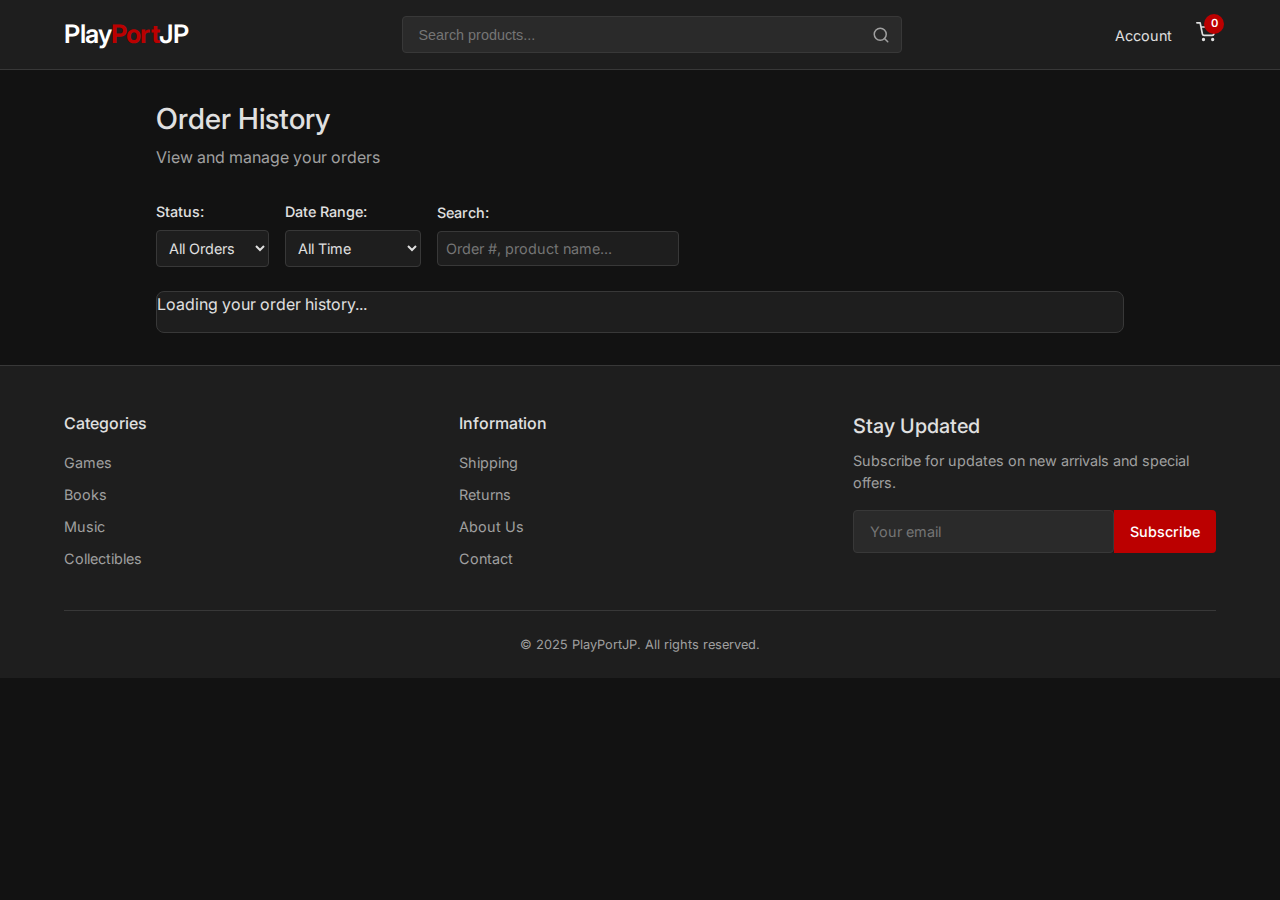
<file: order-history.html>
<!DOCTYPE html>
<html lang="en">
<head>
    <meta charset="UTF-8">
    <meta name="viewport" content="width=device-width, initial-scale=1.0">
    <title>Order History - PlayPortJP</title>
    <meta name="description" content="View your order history at PlayPortJP - Premium Japanese games, books, music, and collectibles.">
    <link rel="stylesheet" href="style.css">
    <link rel="preconnect" href="https://fonts.googleapis.com">
    <link rel="preconnect" href="https://fonts.gstatic.com" crossorigin>
    <link href="https://fonts.googleapis.com/css2?family=Inter:wght@300;400;500;600&display=swap" rel="stylesheet">
    <style>
        .order-history-container {
            max-width: 1000px;
            margin: 2rem auto;
            padding: 0 1rem;
        }
        
        .order-history-header {
            margin-bottom: 2rem;
        }
        
        .order-history-header h1 {
            font-size: 1.8rem;
            margin-bottom: 0.5rem;
        }
        
        .order-history-header p {
            color: var(--text-secondary);
        }
        
        .order-filter {
            display: flex;
            flex-wrap: wrap;
            gap: 1rem;
            margin-bottom: 1.5rem;
            align-items: center;
        }
        
        .order-filter label {
            font-weight: 500;
        }
        
        .order-filter select, .order-filter input {
            padding: 0.5rem;
            border: 1px solid var(--border);
            border-radius: 4px;
            background-color: var(--surface);
        }
        
        .order-list {
            background-color: var(--surface);
            border-radius: 8px;
            overflow: hidden;
            border: 1px solid var(--border);
        }
        
        .order-item {
            padding: 1.5rem;
            border-bottom: 1px solid var(--border);
            transition: background-color 0.2s;
            cursor: pointer;
        }
        
        .order-item:last-child {
            border-bottom: none;
        }
        
        .order-item:hover {
            background-color: var(--surface-hover);
        }
        
        .order-header {
            display: flex;
            justify-content: space-between;
            align-items: center;
            margin-bottom: 1rem;
        }
        
        .order-date {
            color: var(--text-secondary);
            font-size: 0.9rem;
        }
        
        .order-number {
            font-weight: 500;
        }
        
        .order-status {
            display: inline-block;
            padding: 0.25rem 0.75rem;
            border-radius: 999px;
            font-size: 0.75rem;
            font-weight: 500;
            text-transform: uppercase;
        }
        
        .status-delivered {
            background-color: rgba(76, 175, 80, 0.15);
            color: #2e7d32;
        }
        
        .status-processing {
            background-color: rgba(255, 152, 0, 0.15);
            color: #e65100;
        }
        
        .status-shipped {
            background-color: rgba(33, 150, 243, 0.15);
            color: #0277bd;
        }
        
        .status-canceled {
            background-color: rgba(244, 67, 54, 0.15);
            color: #c62828;
        }
        
        .order-summary {
            display: flex;
            flex-wrap: wrap;
            gap: 1rem;
            margin-bottom: 1rem;
        }
        
        .order-total {
            font-weight: 500;
        }
        
        .order-items-preview {
            display: flex;
            gap: 0.5rem;
            flex-wrap: wrap;
        }
        
        .preview-item {
            width: 48px;
            height: 48px;
            background-color: var(--surface-lighter);
            border-radius: 4px;
            overflow: hidden;
            border: 1px solid var(--border);
        }
        
        .preview-item img {
            width: 100%;
            height: 100%;
            object-fit: cover;
        }
        
        .order-actions {
            display: flex;
            justify-content: space-between;
            align-items: center;
        }
        
        .order-actions a {
            font-size: 0.9rem;
            color: var(--primary);
            text-decoration: none;
            display: flex;
            align-items: center;
        }
        
        .order-actions a:hover {
            text-decoration: underline;
        }
        
        .order-actions svg {
            width: 16px;
            height: 16px;
            margin-left: 4px;
        }
        
        .item-count {
            font-size: 0.9rem;
            color: var(--text-secondary);
        }
        
        .order-details {
            display: none;
            background-color: var(--surface-lighter);
            padding: 1.5rem;
            margin-top: 0.5rem;
            border-radius: 4px;
        }
        
        .order-details.active {
            display: block;
        }
        
        .details-section {
            margin-bottom: 1.5rem;
        }
        
        .details-section h3 {
            font-size: 1rem;
            margin-bottom: 0.5rem;
            padding-bottom: 0.5rem;
            border-bottom: 1px solid var(--border);
        }
        
        .detail-row {
            display: flex;
            margin-bottom: 0.5rem;
        }
        
        .detail-label {
            font-weight: 500;
            width: 40%;
        }
        
        .detail-value {
            width: 60%;
        }
        
        .details-items {
            margin-top: 1rem;
        }
        
        .details-item {
            display: flex;
            padding: 1rem 0;
            border-bottom: 1px solid var(--border);
        }
        
        .details-item:last-child {
            border-bottom: none;
        }
        
        .details-item-image {
            width: 60px;
            height: 60px;
            background-color: var(--surface);
            margin-right: 1rem;
            flex-shrink: 0;
            border-radius: 4px;
            overflow: hidden;
            border: 1px solid var(--border);
        }
        
        .details-item-image img {
            width: 100%;
            height: 100%;
            object-fit: cover;
        }
        
        .details-item-info {
            flex-grow: 1;
        }
        
        .details-item-name {
            font-weight: 500;
            margin-bottom: 0.25rem;
        }
        
        .details-item-price {
            font-size: 0.9rem;
            color: var(--text-secondary);
        }
        
        .details-item-quantity {
            font-size: 0.9rem;
            color: var(--text-secondary);
            margin-left: 0.5rem;
        }
        
        .details-totals {
            margin-top: 1rem;
            padding-top: 1rem;
            border-top: 1px solid var(--border);
        }
        
        .total-row {
            display: flex;
            justify-content: space-between;
            margin-bottom: 0.5rem;
        }
        
        .total-row.final {
            font-weight: 500;
            font-size: 1.1rem;
            padding-top: 0.5rem;
            margin-top: 0.5rem;
            border-top: 1px solid var(--border);
        }
        
        .details-actions {
            margin-top: 1.5rem;
            display: flex;
            gap: 1rem;
        }
        
        .empty-orders {
            text-align: center;
            padding: 3rem 1rem;
            color: var(--text-secondary);
        }
        
        .empty-orders svg {
            width: 64px;
            height: 64px;
            margin-bottom: 1rem;
            color: var(--text-secondary);
            opacity: 0.5;
        }
        
        .empty-orders h2 {
            margin-bottom: 0.5rem;
        }
        
        .empty-orders p {
            margin-bottom: 1.5rem;
        }
        
        @media (max-width: 768px) {
            .order-header {
                flex-direction: column;
                align-items: flex-start;
            }
            
            .order-date {
                margin-top: 0.5rem;
            }
            
            .detail-row {
                flex-direction: column;
            }
            
            .detail-label, .detail-value {
                width: 100%;
            }
            
            .detail-value {
                margin-bottom: 0.5rem;
            }
        }
    </style>
</head>
<body>
    <!-- Header -->
    <header>
        <div class="container header-container">
            <div class="logo">
                <a href="index.html">
                    <h1>Play<span>Port</span>JP</h1>
                </a>
            </div>
            <div class="search-container">
                <form action="search-results.html" method="get" id="search-form">
                    <input type="search" placeholder="Search products..." aria-label="Search" name="query" id="search-input">
                    <button type="submit" id="search-button">
                        <svg xmlns="http://www.w3.org/2000/svg" width="18" height="18" viewBox="0 0 24 24" fill="none" stroke="currentColor" stroke-width="2" stroke-linecap="round" stroke-linejoin="round">
                            <circle cx="11" cy="11" r="8"></circle>
                            <line x1="21" y1="21" x2="16.65" y2="16.65"></line>
                        </svg>
                    </button>
                </form>
            </div>
            <nav>
                <ul>
                    <li><a href="account.html" id="account-link">Account</a></li>
                    <li class="cart-icon">
                        <a href="cart.html" id="cart-link">
                            <svg xmlns="http://www.w3.org/2000/svg" width="20" height="20" viewBox="0 0 24 24" fill="none" stroke="currentColor" stroke-width="2" stroke-linecap="round" stroke-linejoin="round">
                                <circle cx="9" cy="21" r="1"></circle>
                                <circle cx="20" cy="21" r="1"></circle>
                                <path d="M1 1h4l2.68 13.39a2 2 0 0 0 2 1.61h9.72a2 2 0 0 0 2-1.61L23 6H6"></path>
                            </svg>
                            <span class="cart-count" id="cart-count">0</span>
                        </a>
                    </li>
                </ul>
            </nav>
        </div>
    </header>

    <main>
        <div class="container">
            <div class="order-history-container">
                <div class="order-history-header">
                    <h1>Order History</h1>
                    <p>View and manage your orders</p>
                </div>
                
                <div class="order-filter">
                    <div>
                        <label for="filter-status">Status:</label>
                        <select id="filter-status">
                            <option value="all">All Orders</option>
                            <option value="processing">Processing</option>
                            <option value="shipped">Shipped</option>
                            <option value="delivered">Delivered</option>
                            <option value="canceled">Canceled</option>
                        </select>
                    </div>
                    <div>
                        <label for="filter-date">Date Range:</label>
                        <select id="filter-date">
                            <option value="all">All Time</option>
                            <option value="30days">Last 30 Days</option>
                            <option value="6months">Last 6 Months</option>
                            <option value="year">Last Year</option>
                        </select>
                    </div>
                    <div>
                        <label for="search-order">Search:</label>
                        <input type="text" id="search-order" placeholder="Order #, product name...">
                    </div>
                </div>
                
                <div class="order-list" id="order-list">
                    <!-- ここに注文リストが表示されます -->
                    <!-- サンプルデータここから -->
                    <div class="order-item" data-order-id="PP-2025021601">
                        <div class="order-header">
                            <div class="order-number">Order #PP-2025021601</div>
                            <div class="order-date">February 16, 2025</div>
                        </div>
                        <div class="order-summary">
                            <div class="order-status status-delivered">Delivered</div>
                            <div class="order-total">157.48 CAD</div>
                            <div class="item-count">3 Items</div>
                        </div>
                        <div class="order-items-preview">
                            <div class="preview-item">
                                <img src="images/products/ff7-remake.jpg" alt="Final Fantasy VII Remake">
                            </div>
                            <div class="preview-item">
                                <!-- この画像がない場合のプレースホルダー表示 -->
                                <svg xmlns="http://www.w3.org/2000/svg" viewBox="0 0 24 24" fill="none" stroke="currentColor" stroke-width="1.5" stroke-linecap="round" stroke-linejoin="round">
                                    <rect x="3" y="3" width="18" height="18" rx="2" ry="2"></rect>
                                    <circle cx="8.5" cy="8.5" r="1.5"></circle>
                                    <polyline points="21 15 16 10 5 21"></polyline>
                                </svg>
                            </div>
                            <div class="preview-item">
                                <!-- この画像がない場合のプレースホルダー表示 -->
                                <svg xmlns="http://www.w3.org/2000/svg" viewBox="0 0 24 24" fill="none" stroke="currentColor" stroke-width="1.5" stroke-linecap="round" stroke-linejoin="round">
                                    <rect x="3" y="3" width="18" height="18" rx="2" ry="2"></rect>
                                    <circle cx="8.5" cy="8.5" r="1.5"></circle>
                                    <polyline points="21 15 16 10 5 21"></polyline>
                                </svg>
                            </div>
                        </div>
                        <div class="order-actions">
                            <a href="#" class="view-details-btn">View Details
                                <svg xmlns="http://www.w3.org/2000/svg" viewBox="0 0 24 24" fill="none" stroke="currentColor" stroke-width="2" stroke-linecap="round" stroke-linejoin="round">
                                    <polyline points="6 9 12 15 18 9"></polyline>
                                </svg>
                            </a>
                            <a href="#" class="track-order-btn">Track Package</a>
                        </div>
                        <div class="order-details" id="details-PP-2025021601">
                            <div class="details-section">
                                <h3>Order Information</h3>
                                <div class="detail-row">
                                    <div class="detail-label">Order Number:</div>
                                    <div class="detail-value">PP-2025021601</div>
                                </div>
                                <div class="detail-row">
                                    <div class="detail-label">Date:</div>
                                    <div class="detail-value">February 16, 2025</div>
                                </div>
                                <div class="detail-row">
                                    <div class="detail-label">Status:</div>
                                    <div class="detail-value">
                                        <span class="order-status status-delivered">Delivered</span>
                                    </div>
                                </div>
                                <div class="detail-row">
                                    <div class="detail-label">Payment Method:</div>
                                    <div class="detail-value">Visa Card ending in 1234</div>
                                </div>
                            </div>
                            <div class="details-section">
                                <h3>Shipping Information</h3>
                                <div class="detail-row">
                                    <div class="detail-label">Name:</div>
                                    <div class="detail-value">John Doe</div>
                                </div>
                                <div class="detail-row">
                                    <div class="detail-label">Address:</div>
                                    <div class="detail-value">123 Main St</div>
                                </div>
                                <div class="detail-row">
                                    <div class="detail-label">City:</div>
                                    <div class="detail-value">Toronto, ON A1B 2C3</div>
                                </div>
                                <div class="detail-row">
                                    <div class="detail-label">Country:</div>
                                    <div class="detail-value">Canada</div>
                                </div>
                                <div class="detail-row">
                                    <div class="detail-label">Tracking Number:</div>
                                    <div class="detail-value">1Z999AA10123456784</div>
                                </div>
                            </div>
                            <div class="details-section">
                                <h3>Order Details</h3>
                                <div class="details-items">
                                    <div class="details-item">
                                        <div class="details-item-image">
                                            <img src="images/products/ff7-remake.jpg" alt="Final Fantasy VII Remake">
                                        </div>
                                        <div class="details-item-info">
                                            <div class="details-item-name">Final Fantasy VII Remake</div>
                                            <div class="details-item-price">
                                                79.99 CAD
                                                <span class="details-item-quantity">x1</span>
                                            </div>
                                        </div>
                                    </div>
                                    <div class="details-item">
                                        <div class="details-item-image">
                                            <!-- プレースホルダー -->
                                            <svg xmlns="http://www.w3.org/2000/svg" viewBox="0 0 24 24" fill="none" stroke="currentColor" stroke-width="1.5" stroke-linecap="round" stroke-linejoin="round">
                                                <rect x="3" y="3" width="18" height="18" rx="2" ry="2"></rect>
                                                <circle cx="8.5" cy="8.5" r="1.5"></circle>
                                                <polyline points="21 15 16 10 5 21"></polyline>
                                            </svg>
                                        </div>
                                        <div class="details-item-info">
                                            <div class="details-item-name">Demon Slayer: Kimetsu no Yaiba Vol. 1</div>
                                            <div class="details-item-price">
                                                12.99 CAD
                                                <span class="details-item-quantity">x2</span>
                                            </div>
                                        </div>
                                    </div>
                                    <div class="details-item">
                                        <div class="details-item-image">
                                            <!-- プレースホルダー -->
                                            <svg xmlns="http://www.w3.org/2000/svg" viewBox="0 0 24 24" fill="none" stroke="currentColor" stroke-width="1.5" stroke-linecap="round" stroke-linejoin="round">
                                                <rect x="3" y="3" width="18" height="18" rx="2" ry="2"></rect>
                                                <circle cx="8.5" cy="8.5" r="1.5"></circle>
                                                <polyline points="21 15 16 10 5 21"></polyline>
                                            </svg>
                                        </div>
                                        <div class="details-item-info">
                                            <div class="details-item-name">Studio Ghibli Music Collection</div>
                                            <div class="details-item-price">
                                                34.99 CAD
                                                <span class="details-item-quantity">x1</span>
                                            </div>
                                        </div>
                                    </div>
                                </div>
                                <div class="details-totals">
                                    <div class="total-row">
                                        <div>Subtotal:</div>
                                        <div>140.96 CAD</div>
                                    </div>
                                    <div class="total-row">
                                        <div>Shipping:</div>
                                        <div>Free</div>
                                    </div>
                                    <div class="total-row">
                                        <div>Tax:</div>
                                        <div>16.52 CAD</div>
                                    </div>
                                    <div class="total-row final">
                                        <div>Total:</div>
                                        <div>157.48 CAD</div>
                                    </div>
                                </div>
                            </div>
                            <div class="details-actions">
                                <a href="#" class="btn btn-secondary">Request Return</a>
                                <a href="#" class="btn">Write a Review</a>
                                <a href="#" class="btn btn-secondary">Buy Again</a>
                            </div>
                        </div>
                    </div>
                    
                    <div class="order-item" data-order-id="PP-2025020501">
                        <div class="order-header">
                            <div class="order-number">Order #PP-2025020501</div>
                            <div class="order-date">February 5, 2025</div>
                        </div>
                        <div class="order-summary">
                            <div class="order-status status-shipped">Shipped</div>
                            <div class="order-total">89.99 CAD</div>
                            <div class="item-count">1 Item</div>
                        </div>
                        <div class="order-items-preview">
                            <div class="preview-item">
                                <!-- プレースホルダー -->
                                <svg xmlns="http://www.w3.org/2000/svg" viewBox="0 0 24 24" fill="none" stroke="currentColor" stroke-width="1.5" stroke-linecap="round" stroke-linejoin="round">
                                    <rect x="3" y="3" width="18" height="18" rx="2" ry="2"></rect>
                                    <circle cx="8.5" cy="8.5" r="1.5"></circle>
                                    <polyline points="21 15 16 10 5 21"></polyline>
                                </svg>
                            </div>
                        </div>
                        <div class="order-actions">
                            <a href="#" class="view-details-btn">View Details
                                <svg xmlns="http://www.w3.org/2000/svg" viewBox="0 0 24 24" fill="none" stroke="currentColor" stroke-width="2" stroke-linecap="round" stroke-linejoin="round">
                                    <polyline points="6 9 12 15 18 9"></polyline>
                                </svg>
                            </a>
                            <a href="#" class="track-order-btn">Track Package</a>
                        </div>
                        <div class="order-details" id="details-PP-2025020501">
                            <!-- 詳細情報（コンテンツは省略） -->
                        </div>
                    </div>
                    
                    <div class="order-item" data-order-id="PP-2025011201">
                        <div class="order-header">
                            <div class="order-number">Order #PP-2025011201</div>
                            <div class="order-date">January 12, 2025</div>
                        </div>
                        <div class="order-summary">
                            <div class="order-status status-delivered">Delivered</div>
                            <div class="order-total">129.99 CAD</div>
                            <div class="item-count">2 Items</div>
                        </div>
                        <div class="order-items-preview">
                            <div class="preview-item">
                                <!-- プレースホルダー -->
                                <svg xmlns="http://www.w3.org/2000/svg" viewBox="0 0 24 24" fill="none" stroke="currentColor" stroke-width="1.5" stroke-linecap="round" stroke-linejoin="round">
                                    <rect x="3" y="3" width="18" height="18" rx="2" ry="2"></rect>
                                    <circle cx="8.5" cy="8.5" r="1.5"></circle>
                                    <polyline points="21 15 16 10 5 21"></polyline>
                                </svg>
                            </div>
                            <div class="preview-item">
                                <!-- プレースホルダー -->
                                <svg xmlns="http://www.w3.org/2000/svg" viewBox="0 0 24 24" fill="none" stroke="currentColor" stroke-width="1.5" stroke-linecap="round" stroke-linejoin="round">
                                    <rect x="3" y="3" width="18" height="18" rx="2" ry="2"></rect>
                                    <circle cx="8.5" cy="8.5" r="1.5"></circle>
                                    <polyline points="21 15 16 10 5 21"></polyline>
                                </svg>
                            </div>
                        </div>
                        <div class="order-actions">
                            <a href="#" class="view-details-btn">View Details
                                <svg xmlns="http://www.w3.org/2000/svg" viewBox="0 0 24 24" fill="none" stroke="currentColor" stroke-width="2" stroke-linecap="round" stroke-linejoin="round">
                                    <polyline points="6 9 12 15 18 9"></polyline>
                                </svg>
                            </a>
                            <a href="#">Write a Review</a>
                        </div>
                        <div class="order-details" id="details-PP-2025011201">
                            <!-- 詳細情報（コンテンツは省略） -->
                        </div>
                    </div>
                    
                    <div class="order-item" data-order-id="PP-2024120501">
                        <div class="order-header">
                            <div class="order-number">Order #PP-2024120501</div>
                            <div class="order-date">December 5, 2024</div>
                        </div>
                        <div class="order-summary">
                            <div class="order-status status-canceled">Canceled</div>
                            <div class="order-total">64.99 CAD</div>
                            <div class="item-count">1 Item</div>
                        </div>
                        <div class="order-items-preview">
                            <div class="preview-item">
                                <!-- プレースホルダー -->
                                <svg xmlns="http://www.w3.org/2000/svg" viewBox="0 0 24 24" fill="none" stroke="currentColor" stroke-width="1.5" stroke-linecap="round" stroke-linejoin="round">
                                    <rect x="3" y="3" width="18" height="18" rx="2" ry="2"></rect>
                                    <circle cx="8.5" cy="8.5" r="1.5"></circle>
                                    <polyline points="21 15 16 10 5 21"></polyline>
                                </svg>
                            </div>
                        </div>
                        <div class="order-actions">
                            <a href="#" class="view-details-btn">View Details
                                <svg xmlns="http://www.w3.org/2000/svg" viewBox="0 0 24 24" fill="none" stroke="currentColor" stroke-width="2" stroke-linecap="round" stroke-linejoin="round">
                                    <polyline points="6 9 12 15 18 9"></polyline>
                                </svg>
                            </a>
                            <a href="#">Buy Again</a>
                        </div>
                        <div class="order-details" id="details-PP-2024120501">
                            <!-- 詳細情報（コンテンツは省略） -->
                        </div>
                    </div>
                    <!-- サンプルデータここまで -->
                </div>
                
                <!-- 注文がない場合の表示 -->
                <div id="empty-orders" class="empty-orders" style="display: none;">
                    <svg xmlns="http://www.w3.org/2000/svg" viewBox="0 0 24 24" fill="none" stroke="currentColor" stroke-width="2" stroke-linecap="round" stroke-linejoin="round">
                        <path d="M21 16V8a2 2 0 0 0-1-1.73l-7-4a2 2 0 0 0-2 0l-7 4A2 2 0 0 0 3 8v8a2 2 0 0 0 1 1.73l7 4a2 2 0 0 0 2 0l7-4A2 2 0 0 0 21 16z"></path>
                        <polyline points="3.27 6.96 12 12.01 20.73 6.96"></polyline>
                        <line x1="12" y1="22.08" x2="12" y2="12"></line>
                    </svg>
                    <h2>No Orders Found</h2>
                    <p>You haven't placed any orders yet.</p>
                    <a href="index.html" class="btn">Start Shopping</a>
                </div>
            </div>
        </div>
    </main>

    <!-- Footer -->
    <footer>
        <div class="container">
            <div class="footer-content">
                <div class="footer-nav">
                    <h3>Categories</h3>
                    <ul>
                        <li><a href="category.html?cat=games">Games</a></li>
                        <li><a href="category.html?cat=books">Books</a></li>
                        <li><a href="category.html?cat=music">Music</a></li>
                        <li><a href="category.html?cat=collectibles">Collectibles</a></li>
                    </ul>
                </div>
                <div class="footer-nav">
                    <h3>Information</h3>
                    <ul>
                        <li><a href="shipping.html">Shipping</a></li>
                        <li><a href="returns.html">Returns</a></li>
                        <li><a href="about.html">About Us</a></li>
                        <li><a href="contact.html">Contact</a></li>
                    </ul>
                </div>
                <div class="footer-newsletter">
                    <h3>Stay Updated</h3>
                    <p>Subscribe for updates on new arrivals and special offers.</p>
                    <form id="newsletter-form">
                        <input type="email" placeholder="Your email" aria-label="Email for newsletter" id="newsletter-email" required>
                        <button type="submit">Subscribe</button>
                    </form>
                </div>
            </div>
            <div class="copyright">
                <p>&copy; 2025 PlayPortJP. All rights reserved.</p>
            </div>
        </div>
    </footer>
    
    <!-- JavaScript file loading -->
    <script src="js/common.js"></script>
    <script src="js/order-history.js"></script>
</body>
</html>
</file>
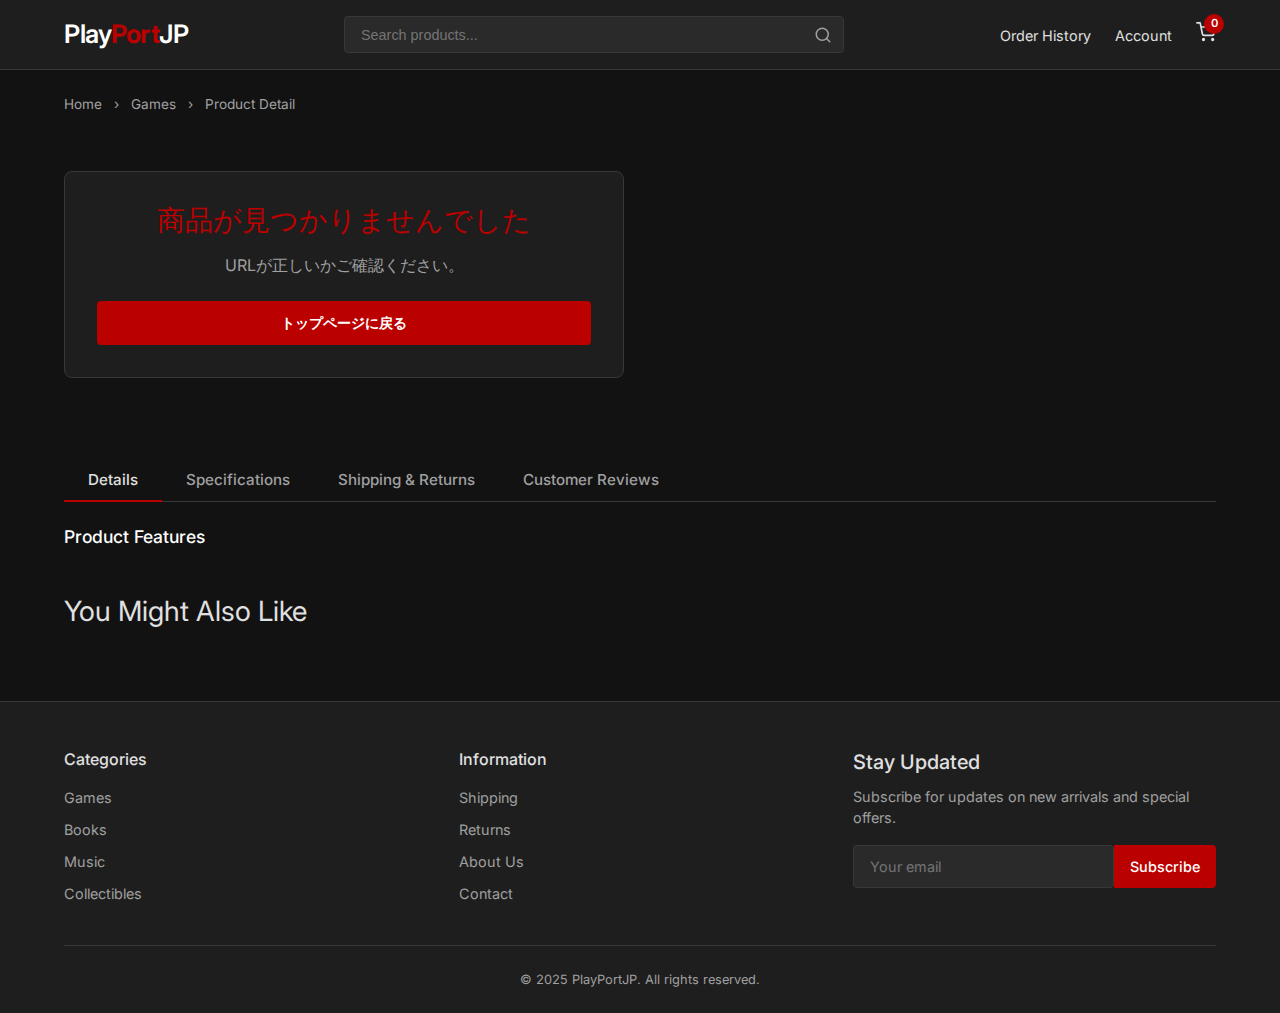
<file: product-detail.html>
<!DOCTYPE html>
<html lang="en">
<head>
    <meta charset="UTF-8">
    <meta name="viewport" content="width=device-width, initial-scale=1.0">
    <title>Product Detail - PlayPortJP</title>
    <meta name="description" content="Premium Japanese games, books, music, and collectibles delivered worldwide.">
    <link rel="stylesheet" href="style.css">
    <link rel="preconnect" href="https://fonts.googleapis.com">
    <link rel="preconnect" href="https://fonts.gstatic.com" crossorigin>
    <link href="https://fonts.googleapis.com/css2?family=Inter:wght@300;400;500;600&display=swap" rel="stylesheet">
    
    <style>
        /* 商品詳細ページ用スタイル */
        .breadcrumb {
            margin: 1.5rem 0;
            color: var(--text-secondary);
            font-size: 0.85rem;
        }
        
        .breadcrumb a {
            color: var(--text-secondary);
            transition: color 0.2s;
        }
        
        .breadcrumb a:hover {
            color: var(--primary);
        }
        
        .breadcrumb-separator {
            margin: 0 0.5rem;
        }
        
        .product-detail-container {
            display: grid;
            grid-template-columns: 1fr 1fr;
            gap: 2rem;
            margin-bottom: 3rem;
        }
        
        .product-media {
            background-color: var(--surface);
            border-radius: 8px;
            overflow: hidden;
            border: 1px solid var(--border);
        }
        
        .product-image-main {
            height: 400px;
            background-color: var(--surface-lighter);
            display: flex;
            flex-direction: column;
            justify-content: center;
            align-items: center;
            border-bottom: 1px solid var(--border);
            position: relative;
            background: linear-gradient(145deg, var(--surface-lighter), var(--surface));
            box-shadow: inset 0 2px 4px rgba(255, 255, 255, 0.05), inset 0 -2px 4px rgba(0, 0, 0, 0.2);
        }
        
        .product-image-main svg {
            width: 120px;
            height: 120px;
            margin-bottom: 1rem;
            filter: drop-shadow(0 4px 6px rgba(0, 0, 0, 0.3));
        }
        
        .product-image-main div {
            font-size: 1rem;
            color: var(--text-secondary);
            margin-top: 0.75rem;
            font-weight: 500;
        }
        
        .product-image-gallery {
            display: grid;
            grid-template-columns: repeat(4, 1fr);
            gap: 0.5rem;
            padding: 0.75rem;
        }
        
        .gallery-thumb {
            height: 80px;
            background-color: var(--surface-lighter);
            border-radius: 4px;
            cursor: pointer;
            border: 1px solid var(--border);
            transition: border-color 0.2s ease;
            display: flex;
            justify-content: center;
            align-items: center;
        }
        
        .gallery-thumb:hover, .gallery-thumb.active {
            border-color: var(--primary);
        }
        
        .gallery-thumb svg {
            width: 32px;
            height: 32px;
            opacity: 0.8;
        }
        
        .product-info {
            display: flex;
            flex-direction: column;
        }
        
        .product-title {
            font-size: 1.8rem;
            font-weight: 500;
            margin-bottom: 0.5rem;
            color: white;
            line-height: 1.3;
        }
        
        .product-meta {
            display: flex;
            gap: 0.5rem;
            margin-bottom: 1rem;
            flex-wrap: wrap;
        }
        
        .meta-tag {
            font-size: 0.75rem;
            padding: 0.2rem 0.5rem;
            border-radius: 4px;
            color: white;
            font-weight: 500;
        }
        
        .meta-tag.games {
            background-color: #5755d9;
        }
        
        .meta-tag.books {
            background-color: #2e7d32;
        }
        
        .meta-tag.music {
            background-color: #9c27b0;
        }
        
        .meta-tag.collectibles {
            background-color: #e65100;
        }
        
        .meta-tag.models {
            background-color: #0277bd;
        }
        
        .meta-tag.culture {
            background-color: #9c27b0;
        }
        
        .meta-tag.other {
            background-color: var(--surface);
            color: var(--text-secondary);
        }
        
        .product-rating {
            display: flex;
            align-items: center;
            margin-bottom: 1.5rem;
        }
        
        .rating-stars {
            display: flex;
            color: #ff9800;
            margin-right: 0.5rem;
        }
        
        .rating-stars svg {
            width: 18px;
            height: 18px;
            margin-right: 1px;
        }
        
        .rating-count {
            color: var(--text-secondary);
            font-size: 0.9rem;
        }
        
        .product-price-container {
            margin-bottom: 1.5rem;
        }
        
        .product-price {
            font-size: 2rem;
            font-weight: 500;
            color: white;
            margin-bottom: 0.25rem;
        }
        
        .price-note {
            color: var(--text-secondary);
            font-size: 0.85rem;
        }
        
        .product-condition-container {
            margin-bottom: 1.5rem;
            padding: 1rem;
            background-color: var(--surface);
            border-radius: 8px;
            border: 1px solid var(--border);
        }
        
        .condition-row {
            display: flex;
            align-items: center;
            margin-bottom: 0.75rem;
        }
        
        .condition-row:last-child {
            margin-bottom: 0;
        }
        
        .condition-label {
            width: 120px;
            font-size: 0.9rem;
            color: var(--text-secondary);
        }
        
        .condition-value {
            font-size: 0.9rem;
        }
        
        .condition-badge {
            display: inline-block;
            padding: 0.2rem 0.5rem;
            border-radius: 3px;
            font-size: 0.7rem;
            font-weight: 600;
            text-transform: uppercase;
            letter-spacing: 0.5px;
        }
        
        .condition-badge.new {
            background-color: #3a9e4e;
            color: white;
        }
        
        .condition-badge.used {
            background-color: #2c7cb0;
            color: white;
        }
        
        .stock-status {
            font-weight: 500;
        }
        
        .in-stock {
            color: #4CAF50;
        }
        
        .low-stock {
            color: #FFC107;
        }
        
        .out-of-stock {
            color: #F44336;
        }
        
        .product-actions {
            display: flex;
            gap: 1rem;
            margin-bottom: 2rem;
        }
        
        .quantity-input {
            display: flex;
            align-items: center;
            max-width: 140px;
        }
        
        .quantity-btn {
            width: 36px;
            height: 44px;
            background-color: var(--surface);
            border: 1px solid var(--border);
            color: var(--text-primary);
            font-size: 1.2rem;
            display: flex;
            align-items: center;
            justify-content: center;
            cursor: pointer;
            transition: background-color 0.2s;
        }
        
        .quantity-btn:hover {
            background-color: var(--surface-lighter);
        }
        
        .quantity-btn.minus {
            border-radius: 4px 0 0 4px;
        }
        
        .quantity-btn.plus {
            border-radius: 0 4px 4px 0;
        }
        
        .quantity-input input {
            width: 60px;
            height: 44px;
            border: 1px solid var(--border);
            border-left: none;
            border-right: none;
            background-color: var(--surface-lighter);
            color: var(--text-primary);
            text-align: center;
            font-size: 0.9rem;
        }
        
        .quantity-input input:focus {
            outline: none;
        }
        
        .btn {
            height: 44px;
            padding: 0 1.5rem;
            border-radius: 4px;
            cursor: pointer;
            font-weight: 600;
            font-size: 0.9rem;
            text-decoration: none;
            text-align: center;
            transition: background-color 0.2s;
            display: flex;
            align-items: center;
            justify-content: center;
        }
        
        .btn-primary {
            background-color: var(--primary);
            color: white;
            border: none;
            flex: 1;
        }
        
        .btn-primary:hover {
            background-color: var(--primary-hover);
            color: white;
        }
        
        .btn-secondary {
            background-color: transparent;
            color: var(--text-primary);
            border: 1px solid var(--border);
        }
        
        .btn-secondary:hover {
            background-color: var(--surface);
        }
        
        .btn svg {
            margin-right: 0.5rem;
        }
        
        .btn-wishlist {
            background-color: transparent;
            border: 1px solid var(--border);
            width: 44px;
            height: 44px;
            border-radius: 4px;
            display: flex;
            align-items: center;
            justify-content: center;
            color: var(--text-primary);
            transition: all 0.2s ease;
        }
        
        .btn-wishlist:hover {
            color: var(--primary);
            border-color: var(--primary);
        }
        
        .trust-badges {
            display: flex;
            gap: 1.5rem;
            margin-bottom: 2rem;
        }
        
        .trust-badge {
            display: flex;
            align-items: center;
            color: var(--text-secondary);
            font-size: 0.85rem;
        }
        
        .trust-badge svg {
            color: var(--primary);
            margin-right: 0.5rem;
            width: 20px;
            height: 20px;
        }
        
        .product-description {
            margin-bottom: 2rem;
        }
        
        .description-title {
            font-size: 1.1rem;
            font-weight: 500;
            margin-bottom: 1rem;
            color: white;
        }
        
        .description-content {
            color: var(--text-secondary);
            font-size: 0.95rem;
            line-height: 1.6;
        }
        
        .product-tabs {
            margin-bottom: 3rem;
        }
        
        .tabs-nav {
            display: flex;
            border-bottom: 1px solid var(--border);
            margin-bottom: 1.5rem;
        }
        
        .tab-button {
            padding: 0.75rem 1.5rem;
            background: none;
            border: none;
            color: var(--text-secondary);
            cursor: pointer;
            font-size: 0.95rem;
            font-weight: 500;
            position: relative;
        }
        
        .tab-button:after {
            content: '';
            position: absolute;
            bottom: -1px;
            left: 0;
            width: 100%;
            height: 2px;
            background-color: var(--primary);
            transform: scaleX(0);
            transition: transform 0.2s ease;
        }
        
        .tab-button.active {
            color: var(--text-primary);
        }
        
        .tab-button.active:after {
            transform: scaleX(1);
        }
        
        .tab-content {
            display: none;
        }
        
        .tab-content.active {
            display: block;
        }
        
        .specs-table {
            width: 100%;
            border-collapse: collapse;
        }
        
        .specs-table tr {
            border-bottom: 1px solid var(--border);
        }
        
        .specs-table tr:last-child {
            border-bottom: none;
        }
        
        .specs-table th, .specs-table td {
            padding: 0.75rem;
            text-align: left;
        }
        
        .specs-table th {
            color: var(--text-secondary);
            font-weight: 500;
            width: 40%;
        }
        
        .related-products {
            margin-bottom: 3rem;
        }
        
        .related-products h2 {
            margin-bottom: 1.5rem;
        }
        
        .related-products .product-grid {
            grid-template-columns: repeat(auto-fill, minmax(200px, 1fr));
        }
        
        /* 顧客レビュー */
        .review-item {
            margin-bottom: 1.5rem;
            padding-bottom: 1.5rem;
            border-bottom: 1px solid var(--border);
        }
        
        .review-item:last-child {
            margin-bottom: 0;
            padding-bottom: 0;
            border-bottom: none;
        }
        
        .review-header {
            display: flex;
            justify-content: space-between;
            align-items: flex-start;
            margin-bottom: 0.75rem;
        }
        
        .reviewer-info {
            display: flex;
            flex-direction: column;
        }
        
        .reviewer-name {
            font-weight: 500;
            margin-bottom: 0.25rem;
        }
        
        .review-date {
            font-size: 0.8rem;
            color: var(--text-secondary);
        }
        
        .review-text {
            color: var(--text-secondary);
            font-size: 0.95rem;
            line-height: 1.6;
            margin-bottom: 0.75rem;
        }
        
        .review-photos {
            display: flex;
            gap: 0.5rem;
            margin-top: 1rem;
        }
        
        .review-photo {
            width: 80px;
            height: 80px;
            background-color: var(--surface-lighter);
            border-radius: 4px;
            border: 1px solid var(--border);
            cursor: pointer;
            display: flex;
            align-items: center;
            justify-content: center;
        }
        
        .review-photo svg {
            width: 24px;
            height: 24px;
            opacity: 0.6;
        }
        
        /* 商品詳細ページでの画像プレースホルダー */
        .product-image-main {
            background-size: contain !important;
            background-repeat: no-repeat !important;
            background-position: center !important;
        }
        
        .error-message {
            text-align: center;
            padding: 2rem;
            background-color: var(--surface);
            border-radius: 8px;
            border: 1px solid var(--border);
            margin: 2rem 0;
        }
        
        .error-message h2 {
            margin-bottom: 1rem;
            color: var(--primary);
        }
        
        .error-message p {
            margin-bottom: 1.5rem;
            color: var(--text-secondary);
        }
        
        /* レスポンシブ対応 */
        @media (max-width: 992px) {
            .product-detail-container {
                grid-template-columns: 1fr;
                gap: 2rem;
            }
            
            .product-image-main {
                height: 350px;
            }
        }
        
        @media (max-width: 768px) {
            .product-actions {
                flex-direction: column;
                gap: 1rem;
            }
            
            .quantity-input {
                max-width: 100%;
            }
            
            .quantity-input input {
                flex: 1;
            }
            
            .trust-badges {
                flex-direction: column;
                gap: 1rem;
            }
            
            .tabs-nav {
                overflow-x: auto;
                white-space: nowrap;
                padding-bottom: 0.5rem;
            }
        }
        
        @media (max-width: 480px) {
            .product-rating {
                flex-direction: column;
                align-items: flex-start;
                gap: 0.5rem;
            }
            
            .product-image-gallery {
                grid-template-columns: repeat(2, 1fr);
            }
            
            .gallery-thumb {
                height: 100px;
            }
        }
    </style>
</head>
<body>
    <!-- ヘッダー -->
    <header>
        <div class="container header-container">
            <div class="logo">
                <a href="index.html">
                    <h1>Play<span>Port</span>JP</h1>
                </a>
            </div>
            <div class="search-container">
                <form action="search-results.html" method="get" id="search-form">
                    <input type="search" placeholder="Search products..." aria-label="Search" name="query" id="search-input">
                    <button type="submit" id="search-button">
                        <svg xmlns="http://www.w3.org/2000/svg" width="18" height="18" viewBox="0 0 24 24" fill="none" stroke="currentColor" stroke-width="2" stroke-linecap="round" stroke-linejoin="round">
                            <circle cx="11" cy="11" r="8"></circle>
                            <line x1="21" y1="21" x2="16.65" y2="16.65"></line>
                        </svg>
                    </button>
                </form>
            </div>
            <nav>
                <ul>
                    <li><a href="order-history.html">Order History</a></li>
                    <li><a href="account.html" id="account-link">Account</a></li>
                    <li class="cart-icon">
                        <a href="cart.html" id="cart-link">
                            <svg xmlns="http://www.w3.org/2000/svg" width="20" height="20" viewBox="0 0 24 24" fill="none" stroke="currentColor" stroke-width="2" stroke-linecap="round" stroke-linejoin="round">
                                <circle cx="9" cy="21" r="1"></circle>
                                <circle cx="20" cy="21" r="1"></circle>
                                <path d="M1 1h4l2.68 13.39a2 2 0 0 0 2 1.61h9.72a2 2 0 0 0 2-1.61L23 6H6"></path>
                            </svg>
                            <span class="cart-count" id="cart-count">0</span>
                        </a>
                    </li>
                </ul>
            </nav>
        </div>
    </header>

    <main>
        <div class="container">
            <!-- パンくずリスト -->
            <div class="breadcrumb">
                <a href="index.html">Home</a>
                <span class="breadcrumb-separator">›</span>
                <a href="category.html?cat=games">Games</a>
                <span class="breadcrumb-separator">›</span>
                <span id="breadcrumb-product-name">Product Detail</span>
            </div>

            <!-- 商品詳細エリア -->
            <div class="product-detail-container">
                <!-- 商品画像エリア -->
                <div class="product-media">
                    <div class="product-image-main">
                        <svg xmlns="http://www.w3.org/2000/svg" viewBox="0 0 24 24" fill="none" stroke="#bb0000" stroke-width="1.5" stroke-linecap="round" stroke-linejoin="round" style="filter: drop-shadow(0 4px 6px rgba(187, 0, 0, 0.5));">
                            <rect x="3" y="3" width="18" height="18" rx="2" ry="2"></rect>
                            <circle cx="8.5" cy="8.5" r="1.5"></circle>
                            <polyline points="21 15 16 10 5 21"></polyline>
                        </svg>
                        <div>商品画像</div>
                    </div>
                    <div class="product-image-gallery">
                        <div class="gallery-thumb active">
                            <svg xmlns="http://www.w3.org/2000/svg" viewBox="0 0 24 24" fill="none" stroke="#bb0000" stroke-width="1.5" stroke-linecap="round" stroke-linejoin="round">
                                <rect x="3" y="3" width="18" height="18" rx="2" ry="2"></rect>
                                <circle cx="8.5" cy="8.5" r="1.5"></circle>
                                <polyline points="21 15 16 10 5 21"></polyline>
                            </svg>
                        </div>
                        <div class="gallery-thumb">
                            <svg xmlns="http://www.w3.org/2000/svg" viewBox="0 0 24 24" fill="none" stroke="#bb0000" stroke-width="1.5" stroke-linecap="round" stroke-linejoin="round">
                                <rect x="3" y="3" width="18" height="18" rx="2" ry="2"></rect>
                                <path d="M8 12h8"></path>
                                <path d="M12 8v8"></path>
                            </svg>
                        </div>
                        <div class="gallery-thumb">
                            <svg xmlns="http://www.w3.org/2000/svg" viewBox="0 0 24 24" fill="none" stroke="#bb0000" stroke-width="1.5" stroke-linecap="round" stroke-linejoin="round">
                                <path d="M21 4H3"></path>
                                <path d="M18 8H6"></path>
                                <path d="M19 12H9"></path>
                                <path d="M16 16H6"></path>
                                <path d="M11 20H9"></path>
                            </svg>
                        </div>
                        <div class="gallery-thumb">
                            <svg xmlns="http://www.w3.org/2000/svg" viewBox="0 0 24 24" fill="none" stroke="#bb0000" stroke-width="1.5" stroke-linecap="round" stroke-linejoin="round">
                                <path d="M17 9V5H7v4"></path>
                                <path d="M17 9H7"></path>
                                <rect x="4" y="12" width="16" height="8" rx="1"></rect>
                            </svg>
                        </div>
                    </div>
                </div>

                <!-- 商品情報エリア -->
                <div class="product-info">
                    <h1 class="product-title">商品タイトル</h1>
                    
                    <div class="product-meta">
                        <!-- カテゴリータグはJavaScriptによって追加されます -->
                    </div>
                    
                    <div class="product-rating">
                        <div class="rating-stars">
                            <svg xmlns="http://www.w3.org/2000/svg" viewBox="0 0 24 24" fill="currentColor">
                                <polygon points="12 2 15.09 8.26 22 9.27 17 14.14 18.18 21.02 12 17.77 5.82 21.02 7 14.14 2 9.27 8.91 8.26 12 2"></polygon>
                            </svg>
                            <svg xmlns="http://www.w3.org/2000/svg" viewBox="0 0 24 24" fill="currentColor">
                                <polygon points="12 2 15.09 8.26 22 9.27 17 14.14 18.18 21.02 12 17.77 5.82 21.02 7 14.14 2 9.27 8.91 8.26 12 2"></polygon>
                            </svg>
                            <svg xmlns="http://www.w3.org/2000/svg" viewBox="0 0 24 24" fill="currentColor">
                                <polygon points="12 2 15.09 8.26 22 9.27 17 14.14 18.18 21.02 12 17.77 5.82 21.02 7 14.14 2 9.27 8.91 8.26 12 2"></polygon>
                            </svg>
                            <svg xmlns="http://www.w3.org/2000/svg" viewBox="0 0 24 24" fill="currentColor">
                                <polygon points="12 2 15.09 8.26 22 9.27 17 14.14 18.18 21.02 12 17.77 5.82 21.02 7 14.14 2 9.27 8.91 8.26 12 2"></polygon>
                            </svg>
                            <svg xmlns="http://www.w3.org/2000/svg" viewBox="0 0 24 24" fill="none" stroke="currentColor">
                                <polygon points="12 2 15.09 8.26 22 9.27 17 14.14 18.18 21.02 12 17.77 5.82 21.02 7 14.14 2 9.27 8.91 8.26 12 2"></polygon>
                            </svg>
                        </div>
                        <div class="rating-count">0 reviews</div>
                    </div>
                    
                    <div class="product-price-container">
                        <div class="product-price">0.00 CAD</div>
                        <div class="price-note">All taxes included in price</div>
                    </div>
                    
                    <div class="product-condition-container">
                        <div class="condition-row">
                            <div class="condition-label">Condition</div>
                            <div class="condition-value">
                                <span class="condition-badge new">NEW</span>
                            </div>
                        </div>
                        <div class="condition-row">
                            <div class="condition-label">Availability</div>
                            <div class="condition-value">
                                <span class="stock-status in-stock">In Stock</span>
                            </div>
                        </div>
                        <div class="condition-row">
                            <div class="condition-label">Region</div>
                            <div class="condition-value">Japan (NTSC-J)</div>
                        </div>
                        <div class="condition-row">
                            <div class="condition-label">Language</div>
                            <div class="condition-value">Japanese</div>
                        </div>
                    </div>
                    
                    <div class="product-actions">
                        <div class="quantity-input">
                            <button class="quantity-btn minus">-</button>
                            <input type="number" value="1" min="1" max="10">
                            <button class="quantity-btn plus">+</button>
                        </div>
                        <button class="btn btn-primary" id="add-to-cart-btn">
                            <svg xmlns="http://www.w3.org/2000/svg" width="20" height="20" viewBox="0 0 24 24" fill="none" stroke="currentColor" stroke-width="2" stroke-linecap="round" stroke-linejoin="round">
                                <circle cx="9" cy="21" r="1"></circle>
                                <circle cx="20" cy="21" r="1"></circle>
                                <path d="M1 1h4l2.68 13.39a2 2 0 0 0 2 1.61h9.72a2 2 0 0 0 2-1.61L23 6H6"></path>
                            </svg>
                            Add to Cart
                        </button>
                        <a href="cart.html" class="btn btn-secondary" id="go-to-cart-btn">
                            <svg xmlns="http://www.w3.org/2000/svg" width="20" height="20" viewBox="0 0 24 24" fill="none" stroke="currentColor" stroke-width="2" stroke-linecap="round" stroke-linejoin="round">
                                <circle cx="9" cy="21" r="1"></circle>
                                <circle cx="20" cy="21" r="1"></circle>
                                <path d="M1 1h4l2.68 13.39a2 2 0 0 0 2 1.61h9.72a2 2 0 0 0 2-1.61L23 6H6"></path>
                            </svg>
                            Go to Cart
                        </a>
                        <button class="btn-wishlist">
                            <svg xmlns="http://www.w3.org/2000/svg" width="20" height="20" viewBox="0 0 24 24" fill="none" stroke="currentColor" stroke-width="2" stroke-linecap="round" stroke-linejoin="round">
                                <path d="M20.84 4.61a5.5 5.5 0 0 0-7.78 0L12 5.67l-1.06-1.06a5.5 5.5 0 0 0-7.78 0L2 5.67a5.5 5.5 0 0 0 0 7.78l10 10 10-10a5.5 5.5 0 0 0 0-7.78z"></path>
                            </svg>
                        </button>
                    </div>
                    
                    <div class="trust-badges">
                        <div class="trust-badge">
                            <svg xmlns="http://www.w3.org/2000/svg" viewBox="0 0 24 24" fill="none" stroke="currentColor" stroke-width="2" stroke-linecap="round" stroke-linejoin="round">
                                <path d="M12 22s8-4 8-10V5l-8-3-8 3v7c0 6 8 10 8 10z"></path>
                            </svg>
                            Authenticity Verified
                        </div>
                        <div class="trust-badge">
                            <svg xmlns="http://www.w3.org/2000/svg" viewBox="0 0 24 24" fill="none" stroke="currentColor" stroke-width="2" stroke-linecap="round" stroke-linejoin="round">
                                <rect x="2" y="2" width="20" height="20" rx="5" ry="5"></rect>
                                <path d="M16 11.37A4 4 0 1 1 12.63 8 4 4 0 0 1 16 11.37z"></path>
                                <line x1="17.5" y1="6.5" x2="17.51" y2="6.5"></line>
                            </svg>
                            Carefully Inspected
                        </div>
                        <div class="trust-badge">
                            <svg xmlns="http://www.w3.org/2000/svg" viewBox="0 0 24 24" fill="none" stroke="currentColor" stroke-width="2" stroke-linecap="round" stroke-linejoin="round">
                                <path d="M21.5 2v6h-6"></path>
                                <path d="M2.5 22v-6h6"></path>
                                <path d="M22 11.5A10 10 0 0 0 3.2 7.2M2 12.5a10 10 0 0 0 18.8 4.2"></path>
                            </svg>
                            30-Day Returns
                        </div>
                    </div>
                    
                    <div class="product-description">
                        <h3 class="description-title">Product Description</h3>
                        <div class="description-content">
                            <!-- 商品の説明がJavaScriptによって挿入されます -->
                        </div>
                    </div>
                </div>
            </div>

            <!-- タブコンテンツ -->
            <div class="product-tabs">
                <div class="tabs-nav">
                    <button class="tab-button active" data-tab="details">Details</button>
                    <button class="tab-button" data-tab="specifications">Specifications</button>
                    <button class="tab-button" data-tab="shipping">Shipping & Returns</button>
                    <button class="tab-button" data-tab="reviews">Customer Reviews</button>
                </div>
                
                <div id="details" class="tab-content active">
                    <h3 class="description-title">Product Features</h3>
                    <ul class="description-content">
                        <!-- 商品の特徴がJavaScriptによって挿入されます -->
                    </ul>
                </div>
                
                <div id="specifications" class="tab-content">
                    <table class="specs-table">
                        <tr>
                            <th>Title</th>
                            <td>Product Title</td>
                        </tr>
                        <tr>
                            <th>Platform</th>
                            <td>Platform</td>
                        </tr>
                        <tr>
                            <th>Region</th>
                            <td>Japan (NTSC-J)</td>
                        </tr>
                        <tr>
                            <th>Language</th>
                            <td>Japanese</td>
                        </tr>
                        <tr>
                            <th>Developer</th>
                            <td>Developer</td>
                        </tr>
                        <tr>
                            <th>Publisher</th>
                            <td>Publisher</td>
                        </tr>
                        <tr>
                            <th>Release Date</th>
                            <td>Release Date</td>
                        </tr>
                        <tr>
                            <th>Genre</th>
                            <td>Genre</td>
                        </tr>
                    </table>
                </div>
                
                <div id="shipping" class="tab-content">
                    <h3 class="description-title">Shipping Information</h3>
                    <div class="description-content">
                        <p>We ship worldwide from our warehouse in Vancouver, Canada. All items are carefully packaged to ensure they arrive in the condition described.</p>
                        
                        <ul>
                            <li>Orders are typically processed within 1-2 business days</li>
                            <li>Standard shipping (5-10 business days): 8.99 CAD</li>
                            <li>Express shipping (3-5 business days): 14.99 CAD</li>
                            <li>International shipping (10-20 business days): 19.99 CAD</li>
                            <li>Free shipping on orders over 100 CAD (Canada and US only)</li>
                        </ul>
                        
                        <p>Tracking information will be provided via email once your order has been shipped.</p>
                    </div>
                    
                    <h3 class="description-title" style="margin-top: 1.5rem;">Return Policy</h3>
                    <div class="description-content">
                        <p>We want you to be completely satisfied with your purchase. If for any reason you're not happy with your order, we offer a 30-day return policy from the date of delivery.</p>
                        
                        <ul>
                            <li>Items must be returned in the same condition as they were received</li>
                            <li>Original packaging must be included</li>
                            <li>Return shipping costs are the responsibility of the customer unless the item was damaged or defective</li>
                            <li>Refunds will be processed within 5-7 business days after we receive your return</li>
                        </ul>
                        
                        <p>To initiate a return, please contact our customer service team at support@playportjp.com.</p>
                    </div>
                </div>
                
                <div id="reviews" class="tab-content">
                    <!-- レビューはJavaScriptによって動的に挿入されるか、
                         または利用可能なレビューがない場合のメッセージが表示されます -->
                    <div class="no-reviews">
                        <p>No reviews yet for this product. Be the first to leave a review!</p>
                    </div>
                </div>
            </div>

            <!-- 関連商品 -->
            <div class="related-products">
                <h2>You Might Also Like</h2>
                <div class="product-grid">
                    <!-- 関連商品はJavaScriptによって動的に挿入されます -->
                </div>
            </div>
        </div>
    </main>

    <!-- フッター -->
    <footer>
        <div class="container">
            <div class="footer-content">
                <div class="footer-nav">
                    <h3>Categories</h3>
                    <ul>
                        <li><a href="category.html?cat=games">Games</a></li>
                        <li><a href="category.html?cat=books">Books</a></li>
                        <li><a href="category.html?cat=music">Music</a></li>
                        <li><a href="category.html?cat=collectibles">Collectibles</a></li>
                    </ul>
                </div>
                <div class="footer-nav">
                    <h3>Information</h3>
                    <ul>
                        <li><a href="shipping.html">Shipping</a></li>
                        <li><a href="returns.html">Returns</a></li>
                        <li><a href="about.html">About Us</a></li>
                        <li><a href="contact.html">Contact</a></li>
                    </ul>
                </div>
                <div class="footer-newsletter">
                    <h3>Stay Updated</h3>
                    <p>Subscribe for updates on new arrivals and special offers.</p>
                    <form id="newsletter-form">
                        <input type="email" placeholder="Your email" aria-label="Email for newsletter" id="newsletter-email" required>
                        <button type="submit">Subscribe</button>
                    </form>
                </div>
            </div>
            <div class="copyright">
                <p>&copy; 2025 PlayPortJP. All rights reserved.</p>
            </div>
        </div>
    </footer>

    <!-- JavaScriptファイルの読み込み -->
    <script src="js/common.js"></script>
    <script src="js/product-detail.js"></script>
</body>
</html>
</file>
<file: style.css>
/* Base Styles & Custom Properties */
:root {
    --background: #121212;
    --surface: #1e1e1e;
    --surface-lighter: #2a2a2a;
    --primary: #bb0000;
    --primary-hover: #990000;
    --text-primary: #e0e0e0;
    --text-secondary: #a0a0a0;
    --border: #383838;
    --card: #242424;
    --card-hover: #2c2c2c;
    --focus-ring: rgba(187, 0, 0, 0.4);
}

* {
    box-sizing: border-box;
    margin: 0;
    padding: 0;
}

body {
    font-family: 'Inter', -apple-system, BlinkMacSystemFont, 'Segoe UI', Roboto, sans-serif;
    background-color: var(--background);
    color: var(--text-primary);
    line-height: 1.5;
    -webkit-font-smoothing: antialiased;
    -moz-osx-font-smoothing: grayscale;
}

.container {
    width: 100%;
    max-width: 1200px;
    margin: 0 auto;
    padding: 0 1.5rem;
}

a {
    color: var(--text-primary);
    text-decoration: none;
    transition: color 0.2s ease;
}

a:hover {
    color: var(--primary);
}

img {
    max-width: 100%;
    height: auto;
    display: block;
}

button {
    cursor: pointer;
    font-family: inherit;
}

/* Typography */
h1, h2, h3, h4, h5, h6 {
    font-weight: 500;
    line-height: 1.2;
}

h1 {
    font-size: 1.5rem;
}

h2 {
    font-size: 1.75rem;
    margin-bottom: 1.5rem;
    font-weight: 400;
}

h3 {
    font-size: 1.25rem;
    margin-bottom: 0.75rem;
}

p {
    margin-bottom: 1rem;
}

/* Header Styles */
header {
    background-color: var(--surface);
    border-bottom: 1px solid var(--border);
    position: sticky;
    top: 0;
    z-index: 1000;
    padding: 1rem 0;
}

.header-container {
    display: flex;
    justify-content: space-between;
    align-items: center;
}

/* Logo Styling */
.logo a {
    text-decoration: none;
}

.logo h1 {
    color: white;
    margin: 0;
    font-weight: 600;
    letter-spacing: -0.5px;
    font-size: 1.6rem;
    text-transform: none;
    position: relative;
    display: inline-block;
}

.logo h1 span {
    color: var(--primary);
    font-weight: 700;
}

.logo h1::after {
    content: "";
    position: absolute;
    height: 3px;
    background-color: var(--primary);
    width: 100%;
    left: 0;
    bottom: -2px;
    transform: scaleX(0);
    transition: transform 0.3s ease;
    transform-origin: right;
}

.logo a:hover h1::after {
    transform: scaleX(1);
    transform-origin: left;
}

/* Search Container */
.search-container {
    flex-grow: 1;
    max-width: 500px;
    margin: 0 2rem;
}

.search-container form {
    display: flex;
    position: relative;
}

.search-container input {
    width: 100%;
    padding: 0.6rem 1rem;
    border: 1px solid var(--border);
    border-radius: 4px;
    background-color: var(--surface-lighter);
    color: var(--text-primary);
    font-size: 0.9rem;
}

.search-container input:focus {
    outline: none;
    box-shadow: 0 0 0 2px var(--focus-ring);
}

.search-container button {
    position: absolute;
    right: 8px;
    top: 50%;
    transform: translateY(-50%);
    background: none;
    border: none;
    color: var(--text-secondary);
    display: flex;
    align-items: center;
    justify-content: center;
    padding: 0.25rem;
}

.search-container button:hover {
    color: var(--text-primary);
}

/* Navigation */
nav ul {
    display: flex;
    list-style: none;
    gap: 1.5rem;
    align-items: center;
}

nav ul li a {
    font-size: 0.9rem;
    font-weight: 400;
}

.cart-icon {
    position: relative;
}

.cart-count {
    position: absolute;
    top: -8px;
    right: -8px;
    background-color: var(--primary);
    color: white;
    font-size: 0.7rem;
    padding: 0.1rem 0.4rem;
    border-radius: 10px;
    font-weight: 600;
}

/* 商品カードのリンクスタイル */
.product-card a.product-link {
    text-decoration: none;
    color: inherit;
    display: flex;
    flex-direction: column;
    height: 100%;
    cursor: pointer;
}

/* Common Product Card Styles */
.product-card {
    background-color: var(--card);
    border-radius: 4px;
    overflow: hidden;
    transition: transform 0.3s ease, box-shadow 0.3s ease, border-color 0.3s ease;
    border: 1px solid var(--border);
    display: flex;
    flex-direction: column;
    height: 100%;
}

.product-card:hover {
    transform: translateY(-4px);
    box-shadow: 0 8px 20px rgba(0, 0, 0, 0.25);
    border-color: rgba(187, 0, 0, 0.3);
}

.product-image {
    height: 180px;
    background-color: var(--surface-lighter);
    flex-shrink: 0;
    background-position: center;
    background-size: cover;
    transition: transform 0.3s ease;
}

.product-card:hover .product-image {
    transform: scale(1.05);
}

.product-details {
    padding: 1rem;
    flex: 1;
    display: flex;
    flex-direction: column;
}

.product-details h3 {
    font-size: 1rem;
    margin-bottom: 0.5rem;
    font-weight: 500;
    line-height: 1.4;
    min-height: 2.8rem;
    display: -webkit-box;
    -webkit-line-clamp: 2;
    -webkit-box-orient: vertical;
    overflow: hidden;
}

.product-card:hover .product-details h3 {
    color: var(--primary);
}

.product-condition {
    font-size: 0.8rem;
    color: var(--text-secondary);
    margin-bottom: 0.7rem;
}

.product-price {
    font-size: 1.1rem;
    font-weight: 500;
    margin-bottom: 1rem;
    color: var(--text-primary);
    margin-top: auto;
}

.add-to-cart {
    width: 100%;
    padding: 0.6rem 0;
    background-color: var(--primary);
    color: white;
    border: none;
    border-radius: 4px;
    font-weight: 500;
    font-size: 0.9rem;
    transition: background-color 0.2s ease;
    position: relative;
    z-index: 10;
}

.add-to-cart:hover {
    background-color: var(--primary-hover);
}

/* Product Grid */
.product-grid {
    display: grid;
    grid-template-columns: repeat(auto-fill, minmax(240px, 1fr));
    gap: 1.5rem;
}

/* 検索結果ページの商品カードリンク */
.results-grid .product-card > a {
    text-decoration: none;
    color: inherit;
    display: flex;
    flex-direction: column;
    height: 100%;
    cursor: pointer;
}

/* 商品画像がない場合のプレースホルダー */
.product-card .product-image:empty {
    display: flex;
    justify-content: center;
    align-items: center;
    background: linear-gradient(145deg, var(--surface-lighter), var(--surface));
}

.product-card .product-image:empty::after {
    content: 'No Image';
    color: var(--text-secondary);
    font-size: 0.9rem;
}

/* 商品詳細ページでの画像プレースホルダー */
.product-image-main {
    background-size: contain !important;
    background-repeat: no-repeat !important;
    background-position: center !important;
}

/* Footer Styles */
footer {
    background-color: var(--surface);
    border-top: 1px solid var(--border);
    padding: 3rem 0 1.5rem;
}

.footer-content {
    display: grid;
    grid-template-columns: repeat(auto-fit, minmax(200px, 1fr));
    gap: 2rem;
    margin-bottom: 2rem;
}

.footer-nav h3 {
    font-size: 1rem;
    margin-bottom: 1rem;
    font-weight: 500;
}

.footer-nav ul {
    list-style: none;
}

.footer-nav ul li {
    margin-bottom: 0.5rem;
}

.footer-nav ul li a {
    color: var(--text-secondary);
    font-size: 0.9rem;
}

.footer-nav ul li a:hover {
    color: var(--text-primary);
}

.footer-newsletter p {
    font-size: 0.9rem;
    color: var(--text-secondary);
    margin-bottom: 1rem;
}

.footer-newsletter form {
    display: flex;
}

.footer-newsletter input {
    flex-grow: 1;
    padding: 0.6rem 1rem;
    border: 1px solid var(--border);
    border-radius: 4px 0 0 4px;
    background-color: var(--surface-lighter);
    color: var(--text-primary);
    font-size: 0.9rem;
}

.footer-newsletter input:focus {
    outline: none;
    box-shadow: 0 0 0 2px var(--focus-ring);
}

.footer-newsletter button {
    padding: 0.6rem 1rem;
    background-color: var(--primary);
    color: white;
    border: none;
    border-radius: 0 4px 4px 0;
    font-weight: 500;
    font-size: 0.9rem;
}

.footer-newsletter button:hover {
    background-color: var(--primary-hover);
}

.copyright {
    text-align: center;
    padding-top: 1.5rem;
    border-top: 1px solid var(--border);
}

.copyright p {
    color: var(--text-secondary);
    font-size: 0.8rem;
    margin-bottom: 0;
}

/* Button Styles */
.btn {
    display: inline-block;
    padding: 0.6rem 1.2rem;
    background-color: var(--primary);
    color: white;
    border: none;
    border-radius: 4px;
    font-weight: 500;
    font-size: 0.9rem;
    transition: background-color 0.2s ease;
    text-align: center;
}

.btn:hover {
    background-color: var(--primary-hover);
    color: white;
}

.btn-secondary {
    background-color: var(--surface-lighter);
    color: var(--text-primary);
}

.btn-secondary:hover {
    background-color: var(--surface);
    color: var(--text-primary);
}

/* Category Styles */
.categories {
    padding: 2rem 0;
}

.category-grid {
    display: grid;
    grid-template-columns: repeat(auto-fit, minmax(200px, 1fr));
    gap: 1.5rem;
    margin-bottom: 3rem;
}

.category-card {
    background-color: var(--card);
    border-radius: 4px;
    overflow: hidden;
    transition: transform 0.3s ease, box-shadow 0.3s ease;
    border: 1px solid var(--border);
    text-align: center;
    padding: 1.5rem;
}

.category-card:hover {
    transform: translateY(-4px);
    box-shadow: 0 8px 20px rgba(0, 0, 0, 0.25);
    border-color: rgba(187, 0, 0, 0.3);
}

.category-image {
    height: 100px;
    margin-bottom: 1rem;
    display: flex;
    align-items: center;
    justify-content: center;
    background-color: var(--surface-lighter);
    border-radius: 4px;
}

/* カテゴリーアイコンのプレースホルダー */
.category-image::before {
    content: '';
    width: 50px;
    height: 50px;
    background-size: contain;
    background-repeat: no-repeat;
    background-position: center;
}

.category-card[data-category="games"] .category-image::before {
    /* アイコンがない場合は色で区別 */
    background-color: rgba(187, 0, 0, 0.2);
}

.category-card[data-category="books"] .category-image::before {
    background-color: rgba(0, 100, 187, 0.2);
}

.category-card[data-category="music"] .category-image::before {
    background-color: rgba(0, 150, 50, 0.2);
}

.category-card[data-category="collectibles"] .category-image::before {
    background-color: rgba(150, 100, 0, 0.2);
}

.category-card h3 {
    font-size: 1.2rem;
    margin-bottom: 0;
}

/* セクション間の区切り */
.featured-products, .about-section {
    padding-top: 3rem;
    border-top: 1px solid var(--border);
    margin-top: 1rem;
}

/* Checkout Styles */
.checkout-section {
    padding: 2rem 0;
}

.checkout-container {
    display: grid;
    grid-template-columns: 1fr 2fr;
    gap: 2rem;
    margin-top: 2rem;
}

.order-summary {
    background-color: var(--card);
    border-radius: 4px;
    padding: 1.5rem;
    border: 1px solid var(--border);
}

.checkout-items {
    margin-bottom: 1.5rem;
}

.checkout-item {
    display: flex;
    align-items: center;
    padding: 0.75rem 0;
    border-bottom: 1px solid var(--border);
}

.checkout-item:last-child {
    border-bottom: none;
}

.checkout-item-image {
    width: 60px;
    height: 60px;
    background-color: var(--surface-lighter);
    margin-right: 1rem;
    border-radius: 4px;
}

.checkout-item-details {
    flex-grow: 1;
}

.checkout-item-title {
    font-size: 0.9rem;
    margin-bottom: 0.25rem;
}

.checkout-item-price {
    font-size: 0.9rem;
    color: var(--text-secondary);
}

.checkout-item-quantity {
    background-color: var(--surface-lighter);
    padding: 0.25rem 0.5rem;
    border-radius: 4px;
    font-size: 0.8rem;
    margin-left: 0.5rem;
}

.order-totals {
    margin-top: 1.5rem;
    border-top: 1px solid var(--border);
    padding-top: 1.5rem;
}

.order-subtotal, .order-shipping {
    display: flex;
    justify-content: space-between;
    margin-bottom: 0.75rem;
    color: var(--text-secondary);
    font-size: 0.9rem;
}

.order-total {
    display: flex;
    justify-content: space-between;
    margin-top: 1rem;
    font-weight: 500;
    font-size: 1.1rem;
}

.checkout-form {
    background-color: var(--card);
    border-radius: 4px;
    padding: 1.5rem;
    border: 1px solid var(--border);
}

.form-group {
    margin-bottom: 1.25rem;
}

.form-row {
    display: grid;
    grid-template-columns: 1fr 1fr;
    gap: 1rem;
}

label {
    display: block;
    margin-bottom: 0.5rem;
    font-size: 0.9rem;
}

input[type="text"], 
input[type="email"], 
input[type="tel"], 
select, 
textarea {
    width: 100%;
    padding: 0.75rem 1rem;
    border: 1px solid var(--border);
    border-radius: 4px;
    background-color: var(--surface-lighter);
    color: var(--text-primary);
    font-size: 0.9rem;
    font-family: inherit;
}

input:focus, select:focus, textarea:focus {
    outline: none;
    box-shadow: 0 0 0 2px var(--focus-ring);
}

.payment-notice {
    background-color: var(--surface-lighter);
    padding: 0.75rem 1rem;
    border-radius: 4px;
    font-size: 0.9rem;
    margin-bottom: 1.25rem;
    color: var(--text-secondary);
}

.payment-options {
    margin-bottom: 1.5rem;
}

.payment-option {
    display: flex;
    align-items: center;
    padding: 0.75rem;
    margin-bottom: 0.5rem;
    border: 1px solid var(--border);
    border-radius: 4px;
    transition: border-color 0.2s ease;
}

.payment-option:hover {
    border-color: var(--primary);
}

.payment-option input {
    margin-right: 0.5rem;
}

.btn-checkout {
    width: 100%;
    padding: 0.75rem;
    margin-top: 1rem;
    font-size: 1rem;
}

/* Responsive Styles */
@media (max-width: 768px) {
    .header-container {
        flex-direction: column;
        align-items: stretch;
    }
    
    .logo {
        margin-bottom: 1rem;
        text-align: center;
    }
    
    .search-container {
        margin: 0 0 1rem 0;
        max-width: none;
    }
    
    nav ul {
        justify-content: center;
        flex-wrap: wrap;
        gap: 1rem 1.5rem;
    }
    
    .product-grid {
        grid-template-columns: repeat(auto-fill, minmax(200px, 1fr));
    }
    
    .checkout-container {
        grid-template-columns: 1fr;
    }
    
    .order-summary {
        margin-bottom: 1.5rem;
    }
}

@media (max-width: 480px) {
    .product-grid {
        grid-template-columns: 1fr;
    }
    
    .footer-newsletter form {
        flex-direction: column;
    }
    
    .footer-newsletter input {
        border-radius: 4px;
        margin-bottom: 0.5rem;
    }
    
    .footer-newsletter button {
        border-radius: 4px;
    }
}

/* アカウントページのスタイル */
.account-container {
    display: grid;
    grid-template-columns: 250px 1fr;
    gap: 2rem;
    margin: 2rem 0;
}

.account-sidebar {
    background-color: var(--surface);
    border-radius: 8px;
    padding: 1.5rem;
    border: 1px solid var(--border);
}

.account-sidebar h2 {
    font-size: 1.2rem;
    margin-bottom: 1.5rem;
    padding-bottom: 1rem;
    border-bottom: 1px solid var(--border);
    font-weight: 500;
}

.account-sidebar ul {
    list-style: none;
    padding: 0;
    margin: 0;
}

.account-sidebar li {
    padding: 0.75rem 1rem;
    margin-bottom: 0.5rem;
    border-radius: 4px;
    cursor: pointer;
    transition: background-color 0.2s;
    display: flex;
    align-items: center;
    font-size: 0.95rem;
}

.account-sidebar li i {
    margin-right: 0.75rem;
    width: 20px;
    text-align: center;
    opacity: 0.8;
}

.account-sidebar li:hover {
    background-color: var(--card);
}

.account-sidebar li.active {
    background-color: var(--primary);
    color: white;
}

.account-content {
    background-color: var(--surface);
    border-radius: 8px;
    padding: 2rem;
    border: 1px solid var(--border);
}

.account-tab {
    display: none;
}

.account-tab.active {
    display: block;
}

.account-tab h2 {
    font-size: 1.5rem;
    margin-bottom: 1.5rem;
    font-weight: 500;
}

.form-group {
    margin-bottom: 1.5rem;
}

.form-group label {
    display: block;
    margin-bottom: 0.5rem;
    font-size: 0.9rem;
    color: var(--text-secondary);
}

.form-group input[type="text"],
.form-group input[type="email"],
.form-group input[type="password"],
.form-group input[type="tel"],
.form-group input[type="date"] {
    width: 100%;
    padding: 0.75rem 1rem;
    background-color: var(--card);
    border: 1px solid var(--border);
    border-radius: 4px;
    color: var(--text-primary);
    font-size: 0.95rem;
    font-family: 'Inter', sans-serif;
}

.form-group input:focus {
    outline: none;
    box-shadow: 0 0 0 2px var(--primary-transparent);
}

.checkbox-group {
    display: flex;
    align-items: center;
}

.checkbox-group input[type="checkbox"] {
    margin-right: 0.75rem;
}

.checkbox-group label {
    margin-bottom: 0;
}

/* アドレスリスト */
.address-list {
    display: grid;
    grid-template-columns: repeat(auto-fill, minmax(300px, 1fr));
    gap: 1.5rem;
    margin-bottom: 1.5rem;
}

.address-item {
    background-color: var(--card);
    padding: 1.5rem;
    border-radius: 8px;
    position: relative;
    border: 1px solid var(--border);
}

.address-item h3 {
    display: flex;
    align-items: center;
    margin-bottom: 1rem;
    font-size: 1.1rem;
    font-weight: 500;
}

.default-badge {
    font-size: 0.7rem;
    background-color: var(--primary);
    color: white;
    padding: 0.2rem 0.5rem;
    border-radius: 3px;
    margin-left: 0.75rem;
}

.address-item p {
    margin-bottom: 0.5rem;
    color: var(--text-secondary);
    font-size: 0.9rem;
}

.address-actions {
    margin-top: 1.25rem;
    display: flex;
    gap: 0.5rem;
}

/* 支払い方法リスト */
.payment-list {
    display: grid;
    grid-template-columns: repeat(auto-fill, minmax(300px, 1fr));
    gap: 1.5rem;
    margin-bottom: 1.5rem;
}

.payment-item {
    background-color: var(--card);
    padding: 1.5rem;
    border-radius: 8px;
    position: relative;
    display: flex;
    border: 1px solid var(--border);
}

.payment-icon {
    font-size: 2rem;
    margin-right: 1rem;
    color: var(--primary);
}

.payment-details {
    flex-grow: 1;
}

.payment-details h3 {
    display: flex;
    align-items: center;
    margin-bottom: 0.5rem;
    font-size: 1.1rem;
    font-weight: 500;
}

.payment-details p {
    margin-bottom: 0.25rem;
    color: var(--text-secondary);
    font-size: 0.9rem;
}

.payment-actions {
    margin-top: 1.25rem;
    display: flex;
    gap: 0.5rem;
}

/* ボタンスタイル */
.btn {
    background-color: var(--primary);
    color: white;
    padding: 0.75rem 1.5rem;
    border: none;
    border-radius: 4px;
    cursor: pointer;
    font-weight: 500;
    font-size: 0.95rem;
    transition: background-color 0.2s ease;
}

.btn:hover {
    background-color: var(--primary-hover);
}

.btn-small {
    background-color: transparent;
    color: var(--text-primary);
    padding: 0.5rem 1rem;
    border: 1px solid var(--border);
    border-radius: 4px;
    cursor: pointer;
    font-size: 0.85rem;
    transition: background-color 0.2s ease;
}

.btn-small:hover {
    background-color: var(--surface-lighter);
}

.btn-delete {
    color: #e53935;
}

.btn-delete:hover {
    background-color: rgba(229, 57, 53, 0.1);
}

/* フィードバックメッセージ */
.feedback-message {
    margin-top: 1rem;
    padding: 1rem;
    border-radius: 4px;
    transition: opacity 0.3s ease;
}

.feedback-message.success {
    background-color: rgba(76, 175, 80, 0.2);
    color: #4CAF50;
}

.feedback-message.error {
    background-color: rgba(244, 67, 54, 0.2);
    color: #F44336;
}

/* 注文履歴 */
.orders-list {
    display: flex;
    flex-direction: column;
    gap: 1rem;
    margin-bottom: 1.5rem;
}

.order-item {
    background-color: var(--card);
    border-radius: 8px;
    border: 1px solid var(--border);
    overflow: hidden;
}

.order-header {
    padding: 1rem 1.5rem;
    display: flex;
    justify-content: space-between;
    align-items: center;
    background-color: var(--surface-lighter);
    flex-wrap: wrap;
    gap: 0.75rem;
}

.order-date,
.order-number,
.order-total {
    font-size: 0.9rem;
}

.order-status {
    font-size: 0.8rem;
    padding: 0.3rem 0.75rem;
    border-radius: 20px;
    font-weight: 500;
    text-transform: uppercase;
}

.order-status.delivered {
    background-color: rgba(76, 175, 80, 0.2);
    color: #4CAF50;
}

.order-status.shipped {
    background-color: rgba(33, 150, 243, 0.2);
    color: #2196F3;
}

.order-status.processing {
    background-color: rgba(255, 152, 0, 0.2);
    color: #FF9800;
}

.order-summary {
    padding: 1.5rem;
    display: flex;
    gap: 1rem;
    border-bottom: 1px solid var(--border);
}

.order-product-img {
    width: 60px;
    height: 60px;
    background-color: var(--surface-lighter);
    border-radius: 4px;
    display: flex;
    justify-content: center;
    align-items: center;
    overflow: hidden;
}

.order-product-img img {
    width: 100%;
    height: 100%;
    object-fit: cover;
}

.order-product-info p {
    margin-bottom: 0.5rem;
    font-size: 0.9rem;
}

.order-actions {
    padding: 1rem 1.5rem;
    display: flex;
    gap: 0.75rem;
}

/* レスポンシブ対応 */
@media (max-width: 992px) {
    .account-container {
        grid-template-columns: 1fr;
    }
    
    .account-sidebar {
        margin-bottom: 1.5rem;
    }
    
    .address-list,
    .payment-list {
        grid-template-columns: 1fr;
    }
    
    .order-header {
        flex-direction: column;
        align-items: flex-start;
    }
}
</file>
